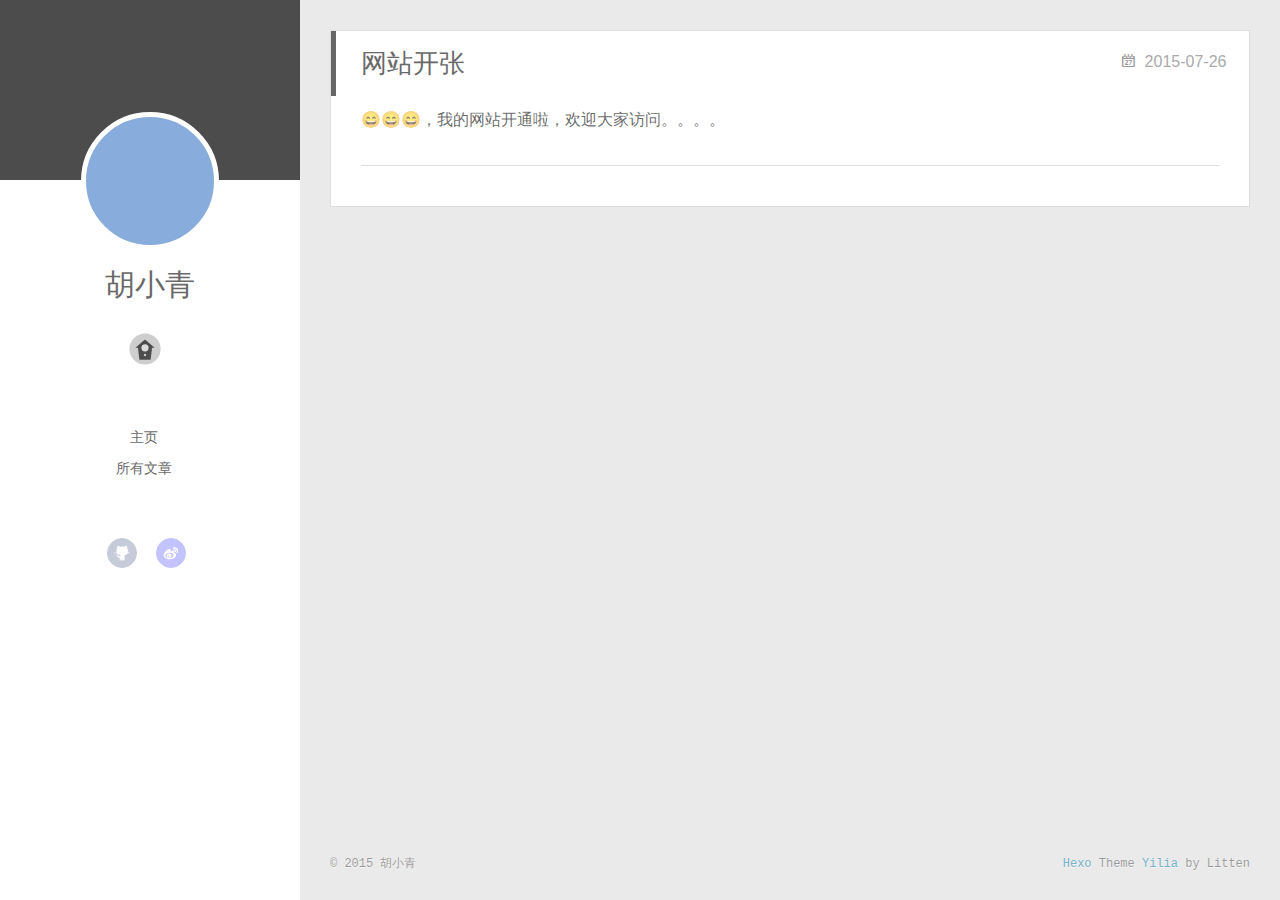
<file: index.html>
<!DOCTYPE html>
<html>
<head>
  <meta charset="utf-8">
  
  <title>胡小青的博客</title>
  <meta name="viewport" content="width=device-width, initial-scale=1, maximum-scale=1">
  <meta name="description">
<meta property="og:type" content="website">
<meta property="og:title" content="胡小青的博客">
<meta property="og:url" content="http://huxiaoqing.us/index.html">
<meta property="og:site_name" content="胡小青的博客">
<meta property="og:description">
<meta name="twitter:card" content="summary">
<meta name="twitter:title" content="胡小青的博客">
<meta name="twitter:description">

  
    <link rel="alternative" href="/atom.xml" title="胡小青的博客" type="application/atom+xml">
  
  
    <link rel="icon" href="/favicon.png">
  
  <link rel="stylesheet" href="/css/style.css" type="text/css">

</head>
<body>
  <div id="container">
    <div class="left-col">
    <div class="overlay"></div>
<div class="intrude-less">
	<header id="header" class="inner">
		<a href="/" class="profilepic">
			
			<img lazy-src="/avatar.jpg" class="js-avatar">
			
		</a>

		<hgroup>
		  <h1 class="header-author"><a href="/">胡小青</a></h1>
		</hgroup>

		

		
			<div class="switch-btn">
				<div class="icon">
					<div class="icon-ctn">
						<div class="icon-wrap icon-house" data-idx="0">
							<div class="birdhouse"></div>
							<div class="birdhouse_holes"></div>
						</div>
						<div class="icon-wrap icon-ribbon hide" data-idx="1">
							<div class="ribbon"></div>
						</div>
						
						<div class="icon-wrap icon-link hide" data-idx="2">
							<div class="loopback_l"></div>
							<div class="loopback_r"></div>
						</div>
						
						
						<div class="icon-wrap icon-me hide" data-idx="3">
							<div class="user"></div>
							<div class="shoulder"></div>
						</div>
						
					</div>
					
				</div>
				<div class="tips-box hide">
					<div class="tips-arrow"></div>
					<ul class="tips-inner">
						<li>菜单</li>
						<li>标签</li>
						
						<li>友情链接</li>
						
						
						<li>关于我</li>
						
					</ul>
				</div>
			</div>
		

		<div class="switch-area">
			<div class="switch-wrap">
				<section class="switch-part switch-part1">
					<nav class="header-menu">
						<ul>
						
							<li><a href="/">主页</a></li>
				        
							<li><a href="/archives">所有文章</a></li>
				        
						</ul>
					</nav>
					<nav class="header-nav">
						<div class="social">
							
								<a class="github" target="_blank" href="https://github.com/xqhu" title="github">github</a>
					        
								<a class="weibo" target="_blank" href="http://weibo.com/u/3211408291" title="weibo">weibo</a>
					        
						</div>
					</nav>
				</section>
				
				
				<section class="switch-part switch-part2">
					<div class="widget tagcloud" id="js-tagcloud">
						
					</div>
				</section>
				
				
				
				<section class="switch-part switch-part3">
					<div id="js-friends">
					
			          <a target="_blank" class="main-nav-link switch-friends-link" href="http://www.zhangwen.us">Zhang Wen的博客</a>
			        
			        </div>
				</section>
				

				
				
				<section class="switch-part switch-part4">
				
					<div id="js-aboutme">我是谁，我从哪里来，我到哪里去？我就是我，是颜色不一样的吃货…</div>
				</section>
				
			</div>
		</div>
	</header>				
</div>
    </div>
    <div class="mid-col">
      <nav id="mobile-nav">
  	<div class="overlay">
  		<div class="slider-trigger"></div>
  		<h1 class="header-author js-mobile-header hide">胡小青</h1>
  	</div>
	<div class="intrude-less">
		<header id="header" class="inner">
			<div class="profilepic">
				<img lazy-src="/avatar.jpg" class="js-avatar">
			</div>
			<hgroup>
			  <h1 class="header-author">胡小青</h1>
			</hgroup>
			
			<nav class="header-menu">
				<ul>
				
					<li><a href="/">主页</a></li>
		        
					<li><a href="/archives">所有文章</a></li>
		        
		        <div class="clearfix"></div>
				</ul>
			</nav>
			<nav class="header-nav">
				<div class="social">
					
						<a class="github" target="_blank" href="https://github.com/xqhu" title="github">github</a>
			        
						<a class="weibo" target="_blank" href="http://weibo.com/u/3211408291" title="weibo">weibo</a>
			        
				</div>
			</nav>
		</header>				
	</div>
</nav>
      <div class="body-wrap">
  
    <article id="post-hello-world" class="article article-type-post" itemscope itemprop="blogPost">
  
    <div class="article-meta">
      <a href="/2015/07/26/hello-world/" class="article-date">
  	<time datetime="2015-07-26T15:50:23.000Z" itemprop="datePublished">2015-07-26</time>
</a>
    </div>
  
  <div class="article-inner">
    
      <input type="hidden" class="isFancy" />
    
    
      <header class="article-header">
        
  
    <h1 itemprop="name">
      <a class="article-title" href="/2015/07/26/hello-world/">网站开张</a>
    </h1>
  

      </header>
      
    
    <div class="article-entry" itemprop="articleBody">
      
        <p>😄😄😄，我的网站开通啦，欢迎大家访问。。。。</p>

      
    </div>
    
    <div class="article-info article-info-index">
      
      
      

      
      <div class="clearfix"></div>
    </div>
    
  </div>
  
</article>







  
  
</div>
      <footer id="footer">
  <div class="outer">
    <div id="footer-info">
    	<div class="footer-left">
    		&copy; 2015 胡小青
    	</div>
      	<div class="footer-right">
      		<a href="http://hexo.io/" target="_blank">Hexo</a>  Theme <a href="https://github.com/litten/hexo-theme-yilia" target="_blank">Yilia</a> by Litten
      	</div>
    </div>
  </div>
</footer>
    </div>
    
  <link rel="stylesheet" href="/fancybox/jquery.fancybox.css" type="text/css">



<script>
	var yiliaConfig = {
		fancybox: true,
		mathjax: true,
		animate: true,
		isHome: true,
		isPost: false,
		isArchive: false,
		isTag: false,
		isCategory: false,
		open_in_new: false
	}
</script>
<script src="http://7.url.cn/edu/jslib/comb/require-2.1.6,jquery-1.9.1.min.js" type="text/javascript"></script>

<script src="/js/main.js" type="text/javascript"></script>







<script type="text/x-mathjax-config">
MathJax.Hub.Config({
    tex2jax: {
        inlineMath: [ ['$','$'], ["\\(","\\)"]  ],
        processEscapes: true,
        skipTags: ['script', 'noscript', 'style', 'textarea', 'pre', 'code']
    }
});

MathJax.Hub.Queue(function() {
    var all = MathJax.Hub.getAllJax(), i;
    for(i=0; i < all.length; i += 1) {
        all[i].SourceElement().parentNode.className += ' has-jax';                 
    }       
});
</script>

<script type="text/javascript" src="http://cdn.mathjax.org/mathjax/latest/MathJax.js?config=TeX-AMS-MML_HTMLorMML">
</script>


  </div>
</body>
</html>
</file>
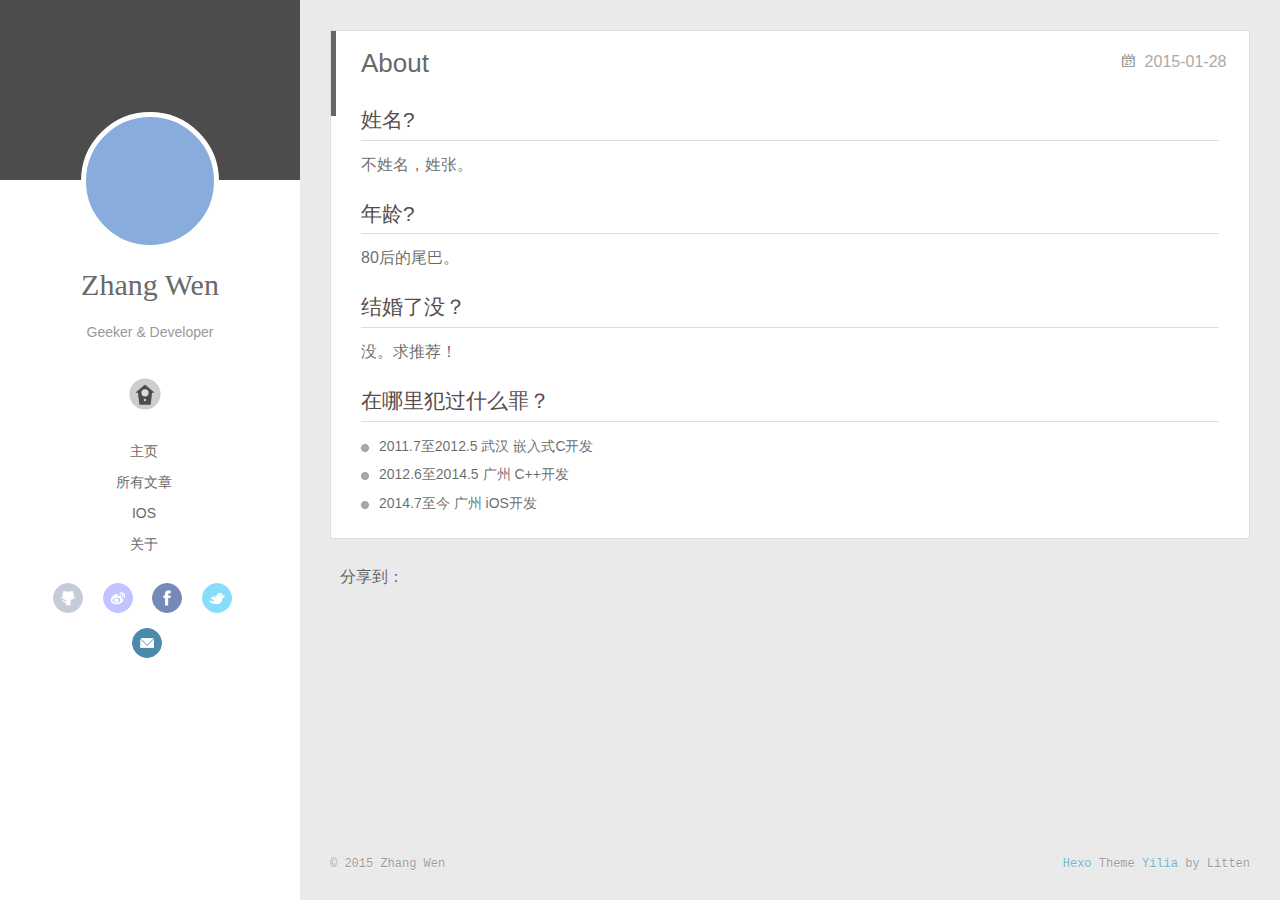
<file: about/index.html>
<!DOCTYPE html>
<html>
<head>
  <meta charset="utf-8">
  
  <title>About | Zhang Wen&#39;s Blog</title>
  <meta name="viewport" content="width=device-width, initial-scale=1, maximum-scale=1">
  <meta name="description" content="姓名?不姓名，姓张。
年龄?80后的尾巴。
结婚了没？没。求推荐！
在哪里犯过什么罪？
2011.7至2012.5  武汉  嵌入式C开发
2012.6至2014.5  广州  C++开发
2014.7至今      广州  iOS开发">
<meta property="og:type" content="website">
<meta property="og:title" content="About">
<meta property="og:url" content="http://www.zhangwen.us/about/index.html">
<meta property="og:site_name" content="Zhang Wen's Blog">
<meta property="og:description" content="姓名?不姓名，姓张。
年龄?80后的尾巴。
结婚了没？没。求推荐！
在哪里犯过什么罪？
2011.7至2012.5  武汉  嵌入式C开发
2012.6至2014.5  广州  C++开发
2014.7至今      广州  iOS开发">
<meta name="twitter:card" content="summary">
<meta name="twitter:title" content="About">
<meta name="twitter:description" content="姓名?不姓名，姓张。
年龄?80后的尾巴。
结婚了没？没。求推荐！
在哪里犯过什么罪？
2011.7至2012.5  武汉  嵌入式C开发
2012.6至2014.5  广州  C++开发
2014.7至今      广州  iOS开发">

  
    <link rel="alternative" href="/atom.xml" title="Zhang Wen&#39;s Blog" type="application/atom+xml">
  
  
    <link rel="icon" href="/favicon.png">
  
  <link rel="stylesheet" href="/css/style.css" type="text/css">

</head>
<body>
  <div id="container">
    <div class="left-col">
    <div class="overlay"></div>
<div class="intrude-less">
	<header id="header" class="inner">
		<a href="/" class="profilepic">
			
			<img lazy-src="/avatar.jpg" class="js-avatar">
			
		</a>

		<hgroup>
		  <h1 class="header-author"><a href="/">Zhang Wen</a></h1>
		</hgroup>

		
		<p class="header-subtitle">Geeker &amp; Developer</p>
		

		
			<div class="switch-btn">
				<div class="icon">
					<div class="icon-ctn">
						<div class="icon-wrap icon-house" data-idx="0">
							<div class="birdhouse"></div>
							<div class="birdhouse_holes"></div>
						</div>
						<div class="icon-wrap icon-ribbon hide" data-idx="1">
							<div class="ribbon"></div>
						</div>
						
						<div class="icon-wrap icon-link hide" data-idx="2">
							<div class="loopback_l"></div>
							<div class="loopback_r"></div>
						</div>
						
						
					</div>
					
				</div>
				<div class="tips-box hide">
					<div class="tips-arrow"></div>
					<ul class="tips-inner">
						<li>菜单</li>
						<li>标签</li>
						
						<li>友情链接</li>
						
						
					</ul>
				</div>
			</div>
		

		<div class="switch-area">
			<div class="switch-wrap">
				<section class="switch-part switch-part1">
					<nav class="header-menu">
						<ul>
						
							<li><a href="/">主页</a></li>
				        
							<li><a href="/archives">所有文章</a></li>
				        
							<li><a href="/categories/iOS">iOS</a></li>
				        
							<li><a href="/about">关于</a></li>
				        
						</ul>
					</nav>
					<nav class="header-nav">
						<div class="social">
							
								<a class="github" target="_blank" href="https://github.com/calvingit" title="github">github</a>
					        
								<a class="weibo" target="_blank" href="http://weibo.com/DeverCalvin" title="weibo">weibo</a>
					        
								<a class="facebook" target="_blank" href="https://www.facebook.com/iOSCalvin" title="facebook">facebook</a>
					        
								<a class="twitter" target="_blank" href="https://twitter.com/Calvin_China" title="twitter">twitter</a>
					        
								<a class="mail" target="_blank" href="/calvin_cheung(@)outlook.com" title="mail">mail</a>
					        
						</div>
					</nav>
				</section>
				
				
				<section class="switch-part switch-part2">
					<div class="widget tagcloud" id="js-tagcloud">
						<a href="/tags/NSString/" style="font-size: NaNpx;">NSString</a>
					</div>
				</section>
				
				
				
				<section class="switch-part switch-part3">
					<div id="js-friends">
					
			          <a target="_blank" class="main-nav-link switch-friends-link" href="http://localhost:4000/">奥巴马的博客</a>
			        
			          <a target="_blank" class="main-nav-link switch-friends-link" href="http://localhost:4000/">卡卡的美丽传说</a>
			        
			          <a target="_blank" class="main-nav-link switch-friends-link" href="http://localhost:4000/">本泽马的博客</a>
			        
			          <a target="_blank" class="main-nav-link switch-friends-link" href="http://localhost:4000/">吉格斯的博客</a>
			        
			          <a target="_blank" class="main-nav-link switch-friends-link" href="http://localhost:4000/">习大大大不同</a>
			        
			          <a target="_blank" class="main-nav-link switch-friends-link" href="http://localhost:4000/">托蒂的博客</a>
			        
			        </div>
				</section>
				

				
			</div>
		</div>
	</header>				
</div>
    </div>
    <div class="mid-col">
      <nav id="mobile-nav">
  	<div class="overlay">
  		<div class="slider-trigger"></div>
  		<h1 class="header-author js-mobile-header hide">Zhang Wen</h1>
  	</div>
	<div class="intrude-less">
		<header id="header" class="inner">
			<div class="profilepic">
				<img lazy-src="/avatar.jpg" class="js-avatar">
			</div>
			<hgroup>
			  <h1 class="header-author">Zhang Wen</h1>
			</hgroup>
			
			<p class="header-subtitle">Geeker &amp; Developer</p>
			
			<nav class="header-menu">
				<ul>
				
					<li><a href="/">主页</a></li>
		        
					<li><a href="/archives">所有文章</a></li>
		        
					<li><a href="/categories/iOS">iOS</a></li>
		        
					<li><a href="/about">关于</a></li>
		        
		        <div class="clearfix"></div>
				</ul>
			</nav>
			<nav class="header-nav">
				<div class="social">
					
						<a class="github" target="_blank" href="https://github.com/calvingit" title="github">github</a>
			        
						<a class="weibo" target="_blank" href="http://weibo.com/DeverCalvin" title="weibo">weibo</a>
			        
						<a class="facebook" target="_blank" href="https://www.facebook.com/iOSCalvin" title="facebook">facebook</a>
			        
						<a class="twitter" target="_blank" href="https://twitter.com/Calvin_China" title="twitter">twitter</a>
			        
						<a class="mail" target="_blank" href="/calvin_cheung(@)outlook.com" title="mail">mail</a>
			        
				</div>
			</nav>
		</header>				
	</div>
</nav>
      <div class="body-wrap"><article id="page-undefined" class="article article-type-page" itemscope itemprop="blogPost">
  
    <div class="article-meta">
      <a href="/about/index.html" class="article-date">
  	<time datetime="2015-01-28T15:49:38.000Z" itemprop="datePublished">2015-01-28</time>
</a>
    </div>
  
  <div class="article-inner">
    
      <input type="hidden" class="isFancy" />
    
    
      <header class="article-header">
        
  
    <h1 class="article-title" itemprop="name">
      About
    </h1>
  

      </header>
      
      <div class="article-info article-info-post">
        
        

        <div class="clearfix"></div>
      </div>
      
    
    <div class="article-entry" itemprop="articleBody">
      
        <h2 id="姓名?">姓名?</h2><p>不姓名，姓张。</p>
<h2 id="年龄?">年龄?</h2><p>80后的尾巴。</p>
<h2 id="结婚了没？">结婚了没？</h2><p>没。求推荐！</p>
<h2 id="在哪里犯过什么罪？">在哪里犯过什么罪？</h2><ul>
<li>2011.7至2012.5  武汉  嵌入式C开发</li>
<li>2012.6至2014.5  广州  C++开发</li>
<li>2014.7至今      广州  iOS开发</li>
</ul>

      
    </div>
    
  </div>
  
    
  
</article>


<div class="share">
	<!-- JiaThis Button BEGIN -->
	<div class="jiathis_style">
		<span class="jiathis_txt">分享到：</span>
		<a class="jiathis_button_tsina"></a>
		<a class="jiathis_button_cqq"></a>
		<a class="jiathis_button_douban"></a>
		<a class="jiathis_button_weixin"></a>
		<a class="jiathis_button_tumblr"></a>
		<a href="http://www.jiathis.com/share" class="jiathis jiathis_txt jtico jtico_jiathis" target="_blank"></a>
	</div>
	<script type="text/javascript" src="http://v3.jiathis.com/code/jia.js?uid=1405949716054953" charset="utf-8"></script>
	<!-- JiaThis Button END -->
</div>



<div class="duoshuo">
	<!-- 多说评论框 start -->
	<div class="ds-thread" data-thread-key="undefined" data-title="About" data-url="http://www.zhangwen.us/about/index.html"></div>
	<!-- 多说评论框 end -->
	<!-- 多说公共JS代码 start (一个网页只需插入一次) -->
	<script type="text/javascript">
	var duoshuoQuery = {short_name:"true"};
	(function() {
		var ds = document.createElement('script');
		ds.type = 'text/javascript';ds.async = true;
		ds.src = (document.location.protocol == 'https:' ? 'https:' : 'http:') + '//static.duoshuo.com/embed.js';
		ds.charset = 'UTF-8';
		(document.getElementsByTagName('head')[0] 
		 || document.getElementsByTagName('body')[0]).appendChild(ds);
	})();
	</script>
	<!-- 多说公共JS代码 end -->
</div>




</div>
      <footer id="footer">
  <div class="outer">
    <div id="footer-info">
    	<div class="footer-left">
    		&copy; 2015 Zhang Wen
    	</div>
      	<div class="footer-right">
      		<a href="http://hexo.io/" target="_blank">Hexo</a>  Theme <a href="https://github.com/litten/hexo-theme-yilia" target="_blank">Yilia</a> by Litten
      	</div>
    </div>
  </div>
</footer>
    </div>
    
  <link rel="stylesheet" href="/fancybox/jquery.fancybox.css" type="text/css">



<script>
	var yiliaConfig = {
		fancybox: true,
		mathjax: true,
		animate: true,
		isHome: false,
		isPost: false,
		isArchive: false,
		isTag: false,
		isCategory: false,
		open_in_new: false
	}
</script>
<script src="http://7.url.cn/edu/jslib/comb/require-2.1.6,jquery-1.9.1.min.js" type="text/javascript"></script>

<script src="/js/main.js" type="text/javascript"></script>







<script type="text/x-mathjax-config">
MathJax.Hub.Config({
    tex2jax: {
        inlineMath: [ ['$','$'], ["\\(","\\)"]  ],
        processEscapes: true,
        skipTags: ['script', 'noscript', 'style', 'textarea', 'pre', 'code']
    }
});

MathJax.Hub.Queue(function() {
    var all = MathJax.Hub.getAllJax(), i;
    for(i=0; i < all.length; i += 1) {
        all[i].SourceElement().parentNode.className += ' has-jax';                 
    }       
});
</script>

<script type="text/javascript" src="http://cdn.mathjax.org/mathjax/latest/MathJax.js?config=TeX-AMS-MML_HTMLorMML">
</script>


  </div>
</body>
</html>
</file>
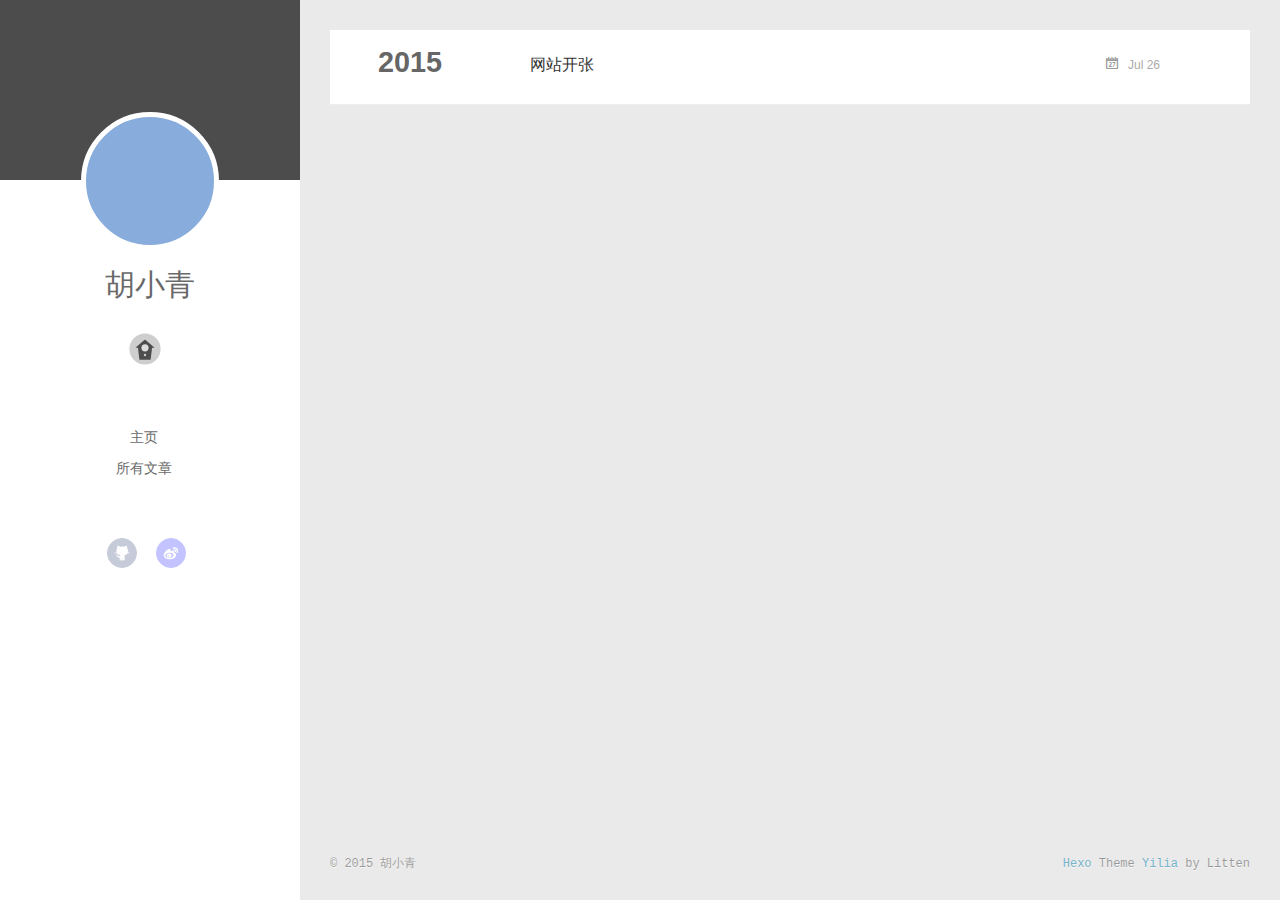
<file: archives/index.html>
<!DOCTYPE html>
<html>
<head>
  <meta charset="utf-8">
  
  <title>胡小青的博客</title>
  <meta name="viewport" content="width=device-width, initial-scale=1, maximum-scale=1">
  <meta name="description">
<meta property="og:type" content="website">
<meta property="og:title" content="胡小青的博客">
<meta property="og:url" content="http://huxiaoqing.us/archives/index.html">
<meta property="og:site_name" content="胡小青的博客">
<meta property="og:description">
<meta name="twitter:card" content="summary">
<meta name="twitter:title" content="胡小青的博客">
<meta name="twitter:description">

  
    <link rel="alternative" href="/atom.xml" title="胡小青的博客" type="application/atom+xml">
  
  
    <link rel="icon" href="/favicon.png">
  
  <link rel="stylesheet" href="/css/style.css" type="text/css">

</head>
<body>
  <div id="container">
    <div class="left-col">
    <div class="overlay"></div>
<div class="intrude-less">
	<header id="header" class="inner">
		<a href="/" class="profilepic">
			
			<img lazy-src="/avatar.jpg" class="js-avatar">
			
		</a>

		<hgroup>
		  <h1 class="header-author"><a href="/">胡小青</a></h1>
		</hgroup>

		

		
			<div class="switch-btn">
				<div class="icon">
					<div class="icon-ctn">
						<div class="icon-wrap icon-house" data-idx="0">
							<div class="birdhouse"></div>
							<div class="birdhouse_holes"></div>
						</div>
						<div class="icon-wrap icon-ribbon hide" data-idx="1">
							<div class="ribbon"></div>
						</div>
						
						<div class="icon-wrap icon-link hide" data-idx="2">
							<div class="loopback_l"></div>
							<div class="loopback_r"></div>
						</div>
						
						
						<div class="icon-wrap icon-me hide" data-idx="3">
							<div class="user"></div>
							<div class="shoulder"></div>
						</div>
						
					</div>
					
				</div>
				<div class="tips-box hide">
					<div class="tips-arrow"></div>
					<ul class="tips-inner">
						<li>菜单</li>
						<li>标签</li>
						
						<li>友情链接</li>
						
						
						<li>关于我</li>
						
					</ul>
				</div>
			</div>
		

		<div class="switch-area">
			<div class="switch-wrap">
				<section class="switch-part switch-part1">
					<nav class="header-menu">
						<ul>
						
							<li><a href="/">主页</a></li>
				        
							<li><a href="/archives">所有文章</a></li>
				        
						</ul>
					</nav>
					<nav class="header-nav">
						<div class="social">
							
								<a class="github" target="_blank" href="https://github.com/xqhu" title="github">github</a>
					        
								<a class="weibo" target="_blank" href="http://weibo.com/u/3211408291" title="weibo">weibo</a>
					        
						</div>
					</nav>
				</section>
				
				
				<section class="switch-part switch-part2">
					<div class="widget tagcloud" id="js-tagcloud">
						
					</div>
				</section>
				
				
				
				<section class="switch-part switch-part3">
					<div id="js-friends">
					
			          <a target="_blank" class="main-nav-link switch-friends-link" href="http://www.zhangwen.us">Zhang Wen的博客</a>
			        
			        </div>
				</section>
				

				
				
				<section class="switch-part switch-part4">
				
					<div id="js-aboutme">我是谁，我从哪里来，我到哪里去？我就是我，是颜色不一样的吃货…</div>
				</section>
				
			</div>
		</div>
	</header>				
</div>
    </div>
    <div class="mid-col">
      <nav id="mobile-nav">
  	<div class="overlay">
  		<div class="slider-trigger"></div>
  		<h1 class="header-author js-mobile-header hide">胡小青</h1>
  	</div>
	<div class="intrude-less">
		<header id="header" class="inner">
			<div class="profilepic">
				<img lazy-src="/avatar.jpg" class="js-avatar">
			</div>
			<hgroup>
			  <h1 class="header-author">胡小青</h1>
			</hgroup>
			
			<nav class="header-menu">
				<ul>
				
					<li><a href="/">主页</a></li>
		        
					<li><a href="/archives">所有文章</a></li>
		        
		        <div class="clearfix"></div>
				</ul>
			</nav>
			<nav class="header-nav">
				<div class="social">
					
						<a class="github" target="_blank" href="https://github.com/xqhu" title="github">github</a>
			        
						<a class="weibo" target="_blank" href="http://weibo.com/u/3211408291" title="weibo">weibo</a>
			        
				</div>
			</nav>
		</header>				
	</div>
</nav>
      <div class="body-wrap">
  
  
    
    
      
      
      <section class="archives-wrap">
        <div class="archive-year-wrap">
          <a href="/archives/2015" class="archive-year">2015</a>
        </div>
        <div class="archives">
    
    <article class="archive-article archive-type-post">
  <div class="archive-article-inner">
    <header class="archive-article-header">
      	<div class="article-meta">
	      	<a href="/2015/07/26/hello-world/" class="archive-article-date">
  	<time datetime="2015-07-26T15:50:23.000Z" itemprop="datePublished">Jul 26</time>
</a>
        </div>
    	 
  
    <h1 itemprop="name">
      <a class="archive-article-title" href="/2015/07/26/hello-world/">网站开张</a>
    </h1>
  

        <div class="article-info info-on-right">
          
          

        </div>
        <div class="clearfix"></div>
    </header>
  </div>
</article>
  
  
    </div></section>
  

    

</div>
      <footer id="footer">
  <div class="outer">
    <div id="footer-info">
    	<div class="footer-left">
    		&copy; 2015 胡小青
    	</div>
      	<div class="footer-right">
      		<a href="http://hexo.io/" target="_blank">Hexo</a>  Theme <a href="https://github.com/litten/hexo-theme-yilia" target="_blank">Yilia</a> by Litten
      	</div>
    </div>
  </div>
</footer>
    </div>
    
  <link rel="stylesheet" href="/fancybox/jquery.fancybox.css" type="text/css">



<script>
	var yiliaConfig = {
		fancybox: true,
		mathjax: true,
		animate: true,
		isHome: false,
		isPost: false,
		isArchive: false,
		isTag: false,
		isCategory: false,
		open_in_new: false
	}
</script>
<script src="http://7.url.cn/edu/jslib/comb/require-2.1.6,jquery-1.9.1.min.js" type="text/javascript"></script>

<script src="/js/main.js" type="text/javascript"></script>







<script type="text/x-mathjax-config">
MathJax.Hub.Config({
    tex2jax: {
        inlineMath: [ ['$','$'], ["\\(","\\)"]  ],
        processEscapes: true,
        skipTags: ['script', 'noscript', 'style', 'textarea', 'pre', 'code']
    }
});

MathJax.Hub.Queue(function() {
    var all = MathJax.Hub.getAllJax(), i;
    for(i=0; i < all.length; i += 1) {
        all[i].SourceElement().parentNode.className += ' has-jax';                 
    }       
});
</script>

<script type="text/javascript" src="http://cdn.mathjax.org/mathjax/latest/MathJax.js?config=TeX-AMS-MML_HTMLorMML">
</script>


  </div>
</body>
</html>
</file>
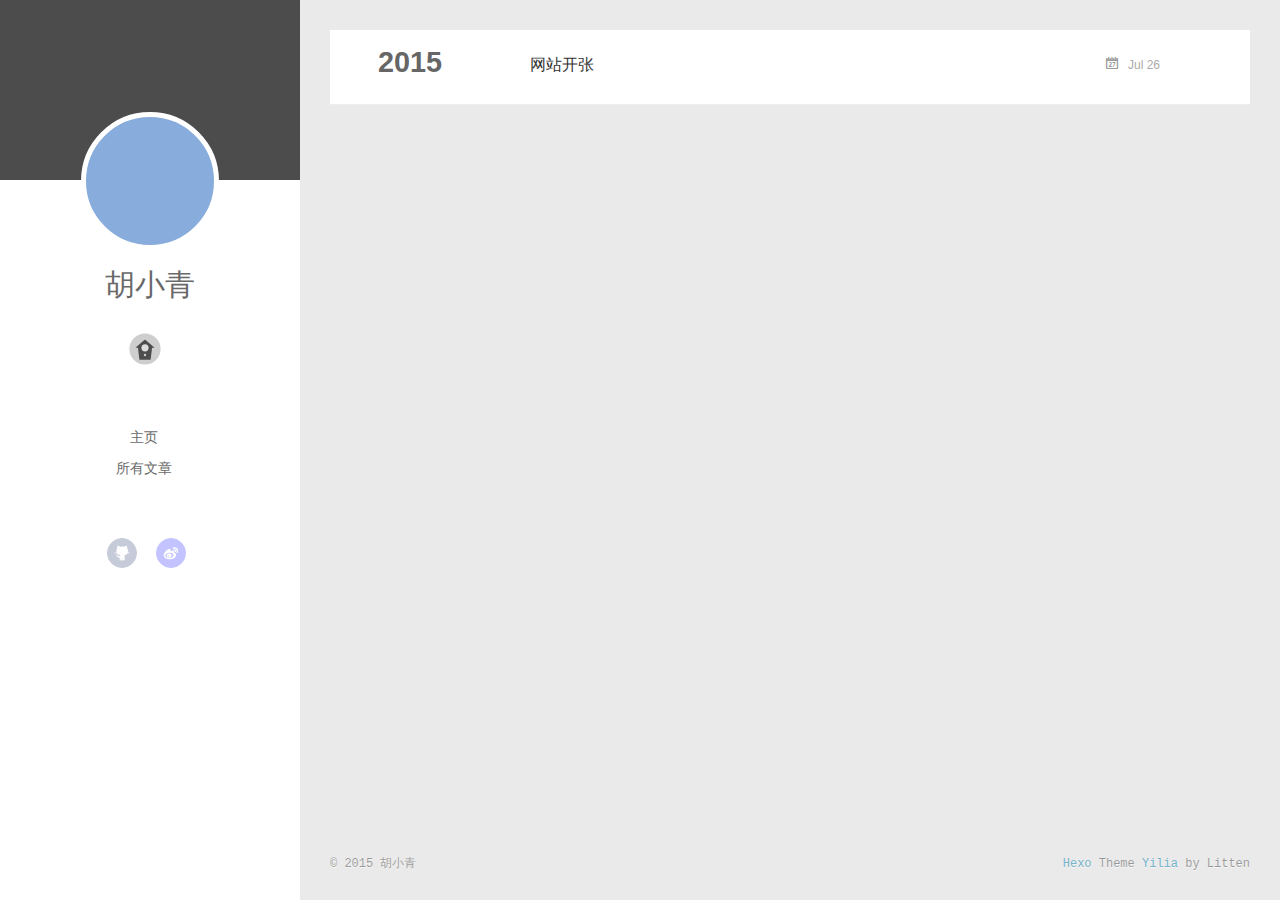
<file: archives/2015/index.html>
<!DOCTYPE html>
<html>
<head>
  <meta charset="utf-8">
  
  <title>胡小青的博客</title>
  <meta name="viewport" content="width=device-width, initial-scale=1, maximum-scale=1">
  <meta name="description">
<meta property="og:type" content="website">
<meta property="og:title" content="胡小青的博客">
<meta property="og:url" content="http://huxiaoqing.us/archives/2015/index.html">
<meta property="og:site_name" content="胡小青的博客">
<meta property="og:description">
<meta name="twitter:card" content="summary">
<meta name="twitter:title" content="胡小青的博客">
<meta name="twitter:description">

  
    <link rel="alternative" href="/atom.xml" title="胡小青的博客" type="application/atom+xml">
  
  
    <link rel="icon" href="/favicon.png">
  
  <link rel="stylesheet" href="/css/style.css" type="text/css">

</head>
<body>
  <div id="container">
    <div class="left-col">
    <div class="overlay"></div>
<div class="intrude-less">
	<header id="header" class="inner">
		<a href="/" class="profilepic">
			
			<img lazy-src="/avatar.jpg" class="js-avatar">
			
		</a>

		<hgroup>
		  <h1 class="header-author"><a href="/">胡小青</a></h1>
		</hgroup>

		

		
			<div class="switch-btn">
				<div class="icon">
					<div class="icon-ctn">
						<div class="icon-wrap icon-house" data-idx="0">
							<div class="birdhouse"></div>
							<div class="birdhouse_holes"></div>
						</div>
						<div class="icon-wrap icon-ribbon hide" data-idx="1">
							<div class="ribbon"></div>
						</div>
						
						<div class="icon-wrap icon-link hide" data-idx="2">
							<div class="loopback_l"></div>
							<div class="loopback_r"></div>
						</div>
						
						
						<div class="icon-wrap icon-me hide" data-idx="3">
							<div class="user"></div>
							<div class="shoulder"></div>
						</div>
						
					</div>
					
				</div>
				<div class="tips-box hide">
					<div class="tips-arrow"></div>
					<ul class="tips-inner">
						<li>菜单</li>
						<li>标签</li>
						
						<li>友情链接</li>
						
						
						<li>关于我</li>
						
					</ul>
				</div>
			</div>
		

		<div class="switch-area">
			<div class="switch-wrap">
				<section class="switch-part switch-part1">
					<nav class="header-menu">
						<ul>
						
							<li><a href="/">主页</a></li>
				        
							<li><a href="/archives">所有文章</a></li>
				        
						</ul>
					</nav>
					<nav class="header-nav">
						<div class="social">
							
								<a class="github" target="_blank" href="https://github.com/xqhu" title="github">github</a>
					        
								<a class="weibo" target="_blank" href="http://weibo.com/u/3211408291" title="weibo">weibo</a>
					        
						</div>
					</nav>
				</section>
				
				
				<section class="switch-part switch-part2">
					<div class="widget tagcloud" id="js-tagcloud">
						
					</div>
				</section>
				
				
				
				<section class="switch-part switch-part3">
					<div id="js-friends">
					
			          <a target="_blank" class="main-nav-link switch-friends-link" href="http://www.zhangwen.us">Zhang Wen的博客</a>
			        
			        </div>
				</section>
				

				
				
				<section class="switch-part switch-part4">
				
					<div id="js-aboutme">我是谁，我从哪里来，我到哪里去？我就是我，是颜色不一样的吃货…</div>
				</section>
				
			</div>
		</div>
	</header>				
</div>
    </div>
    <div class="mid-col">
      <nav id="mobile-nav">
  	<div class="overlay">
  		<div class="slider-trigger"></div>
  		<h1 class="header-author js-mobile-header hide">胡小青</h1>
  	</div>
	<div class="intrude-less">
		<header id="header" class="inner">
			<div class="profilepic">
				<img lazy-src="/avatar.jpg" class="js-avatar">
			</div>
			<hgroup>
			  <h1 class="header-author">胡小青</h1>
			</hgroup>
			
			<nav class="header-menu">
				<ul>
				
					<li><a href="/">主页</a></li>
		        
					<li><a href="/archives">所有文章</a></li>
		        
		        <div class="clearfix"></div>
				</ul>
			</nav>
			<nav class="header-nav">
				<div class="social">
					
						<a class="github" target="_blank" href="https://github.com/xqhu" title="github">github</a>
			        
						<a class="weibo" target="_blank" href="http://weibo.com/u/3211408291" title="weibo">weibo</a>
			        
				</div>
			</nav>
		</header>				
	</div>
</nav>
      <div class="body-wrap">
  
  
    
    
      
      
      <section class="archives-wrap">
        <div class="archive-year-wrap">
          <a href="/archives/2015" class="archive-year">2015</a>
        </div>
        <div class="archives">
    
    <article class="archive-article archive-type-post">
  <div class="archive-article-inner">
    <header class="archive-article-header">
      	<div class="article-meta">
	      	<a href="/2015/07/26/hello-world/" class="archive-article-date">
  	<time datetime="2015-07-26T15:50:23.000Z" itemprop="datePublished">Jul 26</time>
</a>
        </div>
    	 
  
    <h1 itemprop="name">
      <a class="archive-article-title" href="/2015/07/26/hello-world/">网站开张</a>
    </h1>
  

        <div class="article-info info-on-right">
          
          

        </div>
        <div class="clearfix"></div>
    </header>
  </div>
</article>
  
  
    </div></section>
  

    

</div>
      <footer id="footer">
  <div class="outer">
    <div id="footer-info">
    	<div class="footer-left">
    		&copy; 2015 胡小青
    	</div>
      	<div class="footer-right">
      		<a href="http://hexo.io/" target="_blank">Hexo</a>  Theme <a href="https://github.com/litten/hexo-theme-yilia" target="_blank">Yilia</a> by Litten
      	</div>
    </div>
  </div>
</footer>
    </div>
    
  <link rel="stylesheet" href="/fancybox/jquery.fancybox.css" type="text/css">



<script>
	var yiliaConfig = {
		fancybox: true,
		mathjax: true,
		animate: true,
		isHome: false,
		isPost: false,
		isArchive: false,
		isTag: false,
		isCategory: false,
		open_in_new: false
	}
</script>
<script src="http://7.url.cn/edu/jslib/comb/require-2.1.6,jquery-1.9.1.min.js" type="text/javascript"></script>

<script src="/js/main.js" type="text/javascript"></script>







<script type="text/x-mathjax-config">
MathJax.Hub.Config({
    tex2jax: {
        inlineMath: [ ['$','$'], ["\\(","\\)"]  ],
        processEscapes: true,
        skipTags: ['script', 'noscript', 'style', 'textarea', 'pre', 'code']
    }
});

MathJax.Hub.Queue(function() {
    var all = MathJax.Hub.getAllJax(), i;
    for(i=0; i < all.length; i += 1) {
        all[i].SourceElement().parentNode.className += ' has-jax';                 
    }       
});
</script>

<script type="text/javascript" src="http://cdn.mathjax.org/mathjax/latest/MathJax.js?config=TeX-AMS-MML_HTMLorMML">
</script>


  </div>
</body>
</html>
</file>
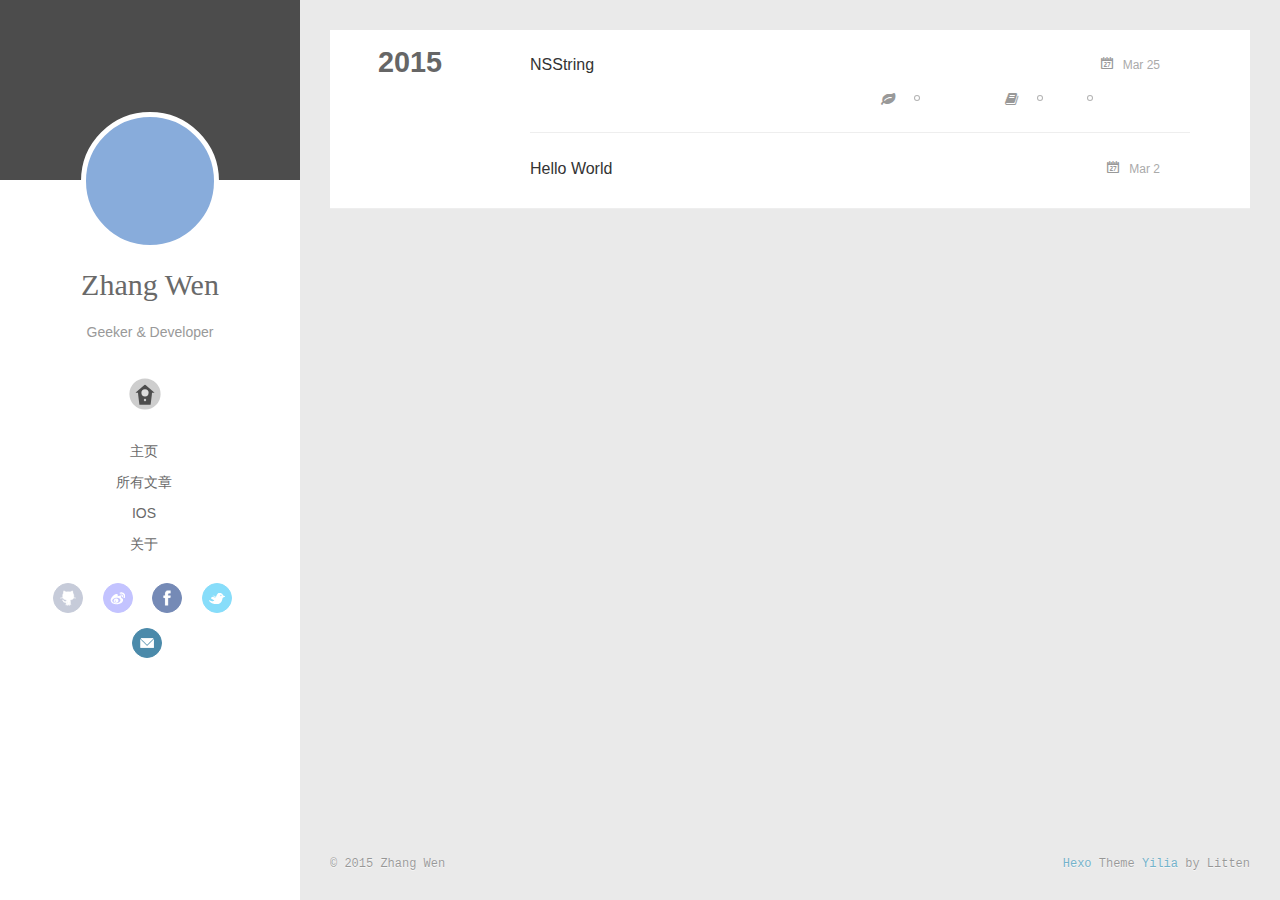
<file: archives/2015/03/index.html>
<!DOCTYPE html>
<html>
<head>
  <meta charset="utf-8">
  
  <title>Zhang Wen&#39;s Blog</title>
  <meta name="viewport" content="width=device-width, initial-scale=1, maximum-scale=1">
  <meta name="description">
<meta property="og:type" content="website">
<meta property="og:title" content="Zhang Wen's Blog">
<meta property="og:url" content="http://www.zhangwen.us/archives/2015/03/index.html">
<meta property="og:site_name" content="Zhang Wen's Blog">
<meta property="og:description">
<meta name="twitter:card" content="summary">
<meta name="twitter:title" content="Zhang Wen's Blog">
<meta name="twitter:description">

  
    <link rel="alternative" href="/atom.xml" title="Zhang Wen&#39;s Blog" type="application/atom+xml">
  
  
    <link rel="icon" href="/favicon.png">
  
  <link rel="stylesheet" href="/css/style.css" type="text/css">

</head>
<body>
  <div id="container">
    <div class="left-col">
    <div class="overlay"></div>
<div class="intrude-less">
	<header id="header" class="inner">
		<a href="/" class="profilepic">
			
			<img lazy-src="/avatar.jpg" class="js-avatar">
			
		</a>

		<hgroup>
		  <h1 class="header-author"><a href="/">Zhang Wen</a></h1>
		</hgroup>

		
		<p class="header-subtitle">Geeker &amp; Developer</p>
		

		
			<div class="switch-btn">
				<div class="icon">
					<div class="icon-ctn">
						<div class="icon-wrap icon-house" data-idx="0">
							<div class="birdhouse"></div>
							<div class="birdhouse_holes"></div>
						</div>
						<div class="icon-wrap icon-ribbon hide" data-idx="1">
							<div class="ribbon"></div>
						</div>
						
						<div class="icon-wrap icon-link hide" data-idx="2">
							<div class="loopback_l"></div>
							<div class="loopback_r"></div>
						</div>
						
						
					</div>
					
				</div>
				<div class="tips-box hide">
					<div class="tips-arrow"></div>
					<ul class="tips-inner">
						<li>菜单</li>
						<li>标签</li>
						
						<li>友情链接</li>
						
						
					</ul>
				</div>
			</div>
		

		<div class="switch-area">
			<div class="switch-wrap">
				<section class="switch-part switch-part1">
					<nav class="header-menu">
						<ul>
						
							<li><a href="/">主页</a></li>
				        
							<li><a href="/archives">所有文章</a></li>
				        
							<li><a href="/categories/iOS">iOS</a></li>
				        
							<li><a href="/about">关于</a></li>
				        
						</ul>
					</nav>
					<nav class="header-nav">
						<div class="social">
							
								<a class="github" target="_blank" href="https://github.com/calvingit" title="github">github</a>
					        
								<a class="weibo" target="_blank" href="http://weibo.com/DeverCalvin" title="weibo">weibo</a>
					        
								<a class="facebook" target="_blank" href="https://www.facebook.com/iOSCalvin" title="facebook">facebook</a>
					        
								<a class="twitter" target="_blank" href="https://twitter.com/Calvin_China" title="twitter">twitter</a>
					        
								<a class="mail" target="_blank" href="/calvin_cheung(@)outlook.com" title="mail">mail</a>
					        
						</div>
					</nav>
				</section>
				
				
				<section class="switch-part switch-part2">
					<div class="widget tagcloud" id="js-tagcloud">
						<a href="/tags/NSString/" style="font-size: NaNpx;">NSString</a>
					</div>
				</section>
				
				
				
				<section class="switch-part switch-part3">
					<div id="js-friends">
					
			          <a target="_blank" class="main-nav-link switch-friends-link" href="http://localhost:4000/">奥巴马的博客</a>
			        
			          <a target="_blank" class="main-nav-link switch-friends-link" href="http://localhost:4000/">卡卡的美丽传说</a>
			        
			          <a target="_blank" class="main-nav-link switch-friends-link" href="http://localhost:4000/">本泽马的博客</a>
			        
			          <a target="_blank" class="main-nav-link switch-friends-link" href="http://localhost:4000/">吉格斯的博客</a>
			        
			          <a target="_blank" class="main-nav-link switch-friends-link" href="http://localhost:4000/">习大大大不同</a>
			        
			          <a target="_blank" class="main-nav-link switch-friends-link" href="http://localhost:4000/">托蒂的博客</a>
			        
			        </div>
				</section>
				

				
			</div>
		</div>
	</header>				
</div>
    </div>
    <div class="mid-col">
      <nav id="mobile-nav">
  	<div class="overlay">
  		<div class="slider-trigger"></div>
  		<h1 class="header-author js-mobile-header hide">Zhang Wen</h1>
  	</div>
	<div class="intrude-less">
		<header id="header" class="inner">
			<div class="profilepic">
				<img lazy-src="/avatar.jpg" class="js-avatar">
			</div>
			<hgroup>
			  <h1 class="header-author">Zhang Wen</h1>
			</hgroup>
			
			<p class="header-subtitle">Geeker &amp; Developer</p>
			
			<nav class="header-menu">
				<ul>
				
					<li><a href="/">主页</a></li>
		        
					<li><a href="/archives">所有文章</a></li>
		        
					<li><a href="/categories/iOS">iOS</a></li>
		        
					<li><a href="/about">关于</a></li>
		        
		        <div class="clearfix"></div>
				</ul>
			</nav>
			<nav class="header-nav">
				<div class="social">
					
						<a class="github" target="_blank" href="https://github.com/calvingit" title="github">github</a>
			        
						<a class="weibo" target="_blank" href="http://weibo.com/DeverCalvin" title="weibo">weibo</a>
			        
						<a class="facebook" target="_blank" href="https://www.facebook.com/iOSCalvin" title="facebook">facebook</a>
			        
						<a class="twitter" target="_blank" href="https://twitter.com/Calvin_China" title="twitter">twitter</a>
			        
						<a class="mail" target="_blank" href="/calvin_cheung(@)outlook.com" title="mail">mail</a>
			        
				</div>
			</nav>
		</header>				
	</div>
</nav>
      <div class="body-wrap">
  
  
    
    
      
      
      <section class="archives-wrap">
        <div class="archive-year-wrap">
          <a href="/archives/2015" class="archive-year">2015</a>
        </div>
        <div class="archives">
    
    <article class="archive-article archive-type-post">
  <div class="archive-article-inner">
    <header class="archive-article-header">
      	<div class="article-meta">
	      	<a href="/2015/03/25/NSString/" class="archive-article-date">
  	<time datetime="2015-03-25T13:07:15.000Z" itemprop="datePublished">Mar 25</time>
</a>
        </div>
    	 
  
    <h1 itemprop="name">
      <a class="archive-article-title" href="/2015/03/25/NSString/">NSString</a>
    </h1>
  

        <div class="article-info info-on-right">
          
	<div class="article-tag tagcloud">
		<ul class="article-tag-list"><li class="article-tag-list-item"><a class="article-tag-list-link" href="/tags/NSString/">NSString</a></li></ul>
	</div>

          
	<div class="article-category tagcloud">
	<a class="article-category-link" href="/categories/iOS/">iOS</a><a class="article-category-link" href="/categories/iOS/Foundation/">Foundation</a>
	</div>


        </div>
        <div class="clearfix"></div>
    </header>
  </div>
</article>
  
    
    
    <article class="archive-article archive-type-post">
  <div class="archive-article-inner">
    <header class="archive-article-header">
      	<div class="article-meta">
	      	<a href="/2015/03/02/hello-world/" class="archive-article-date">
  	<time datetime="2015-03-02T15:09:42.000Z" itemprop="datePublished">Mar 2</time>
</a>
        </div>
    	 
  
    <h1 itemprop="name">
      <a class="archive-article-title" href="/2015/03/02/hello-world/">Hello World</a>
    </h1>
  

        <div class="article-info info-on-right">
          
          

        </div>
        <div class="clearfix"></div>
    </header>
  </div>
</article>
  
  
    </div></section>
  

    

</div>
      <footer id="footer">
  <div class="outer">
    <div id="footer-info">
    	<div class="footer-left">
    		&copy; 2015 Zhang Wen
    	</div>
      	<div class="footer-right">
      		<a href="http://hexo.io/" target="_blank">Hexo</a>  Theme <a href="https://github.com/litten/hexo-theme-yilia" target="_blank">Yilia</a> by Litten
      	</div>
    </div>
  </div>
</footer>
    </div>
    
  <link rel="stylesheet" href="/fancybox/jquery.fancybox.css" type="text/css">



<script>
	var yiliaConfig = {
		fancybox: true,
		mathjax: true,
		animate: true,
		isHome: false,
		isPost: false,
		isArchive: false,
		isTag: false,
		isCategory: false,
		open_in_new: false
	}
</script>
<script src="http://7.url.cn/edu/jslib/comb/require-2.1.6,jquery-1.9.1.min.js" type="text/javascript"></script>

<script src="/js/main.js" type="text/javascript"></script>







<script type="text/x-mathjax-config">
MathJax.Hub.Config({
    tex2jax: {
        inlineMath: [ ['$','$'], ["\\(","\\)"]  ],
        processEscapes: true,
        skipTags: ['script', 'noscript', 'style', 'textarea', 'pre', 'code']
    }
});

MathJax.Hub.Queue(function() {
    var all = MathJax.Hub.getAllJax(), i;
    for(i=0; i < all.length; i += 1) {
        all[i].SourceElement().parentNode.className += ' has-jax';                 
    }       
});
</script>

<script type="text/javascript" src="http://cdn.mathjax.org/mathjax/latest/MathJax.js?config=TeX-AMS-MML_HTMLorMML">
</script>


  </div>
</body>
</html>
</file>
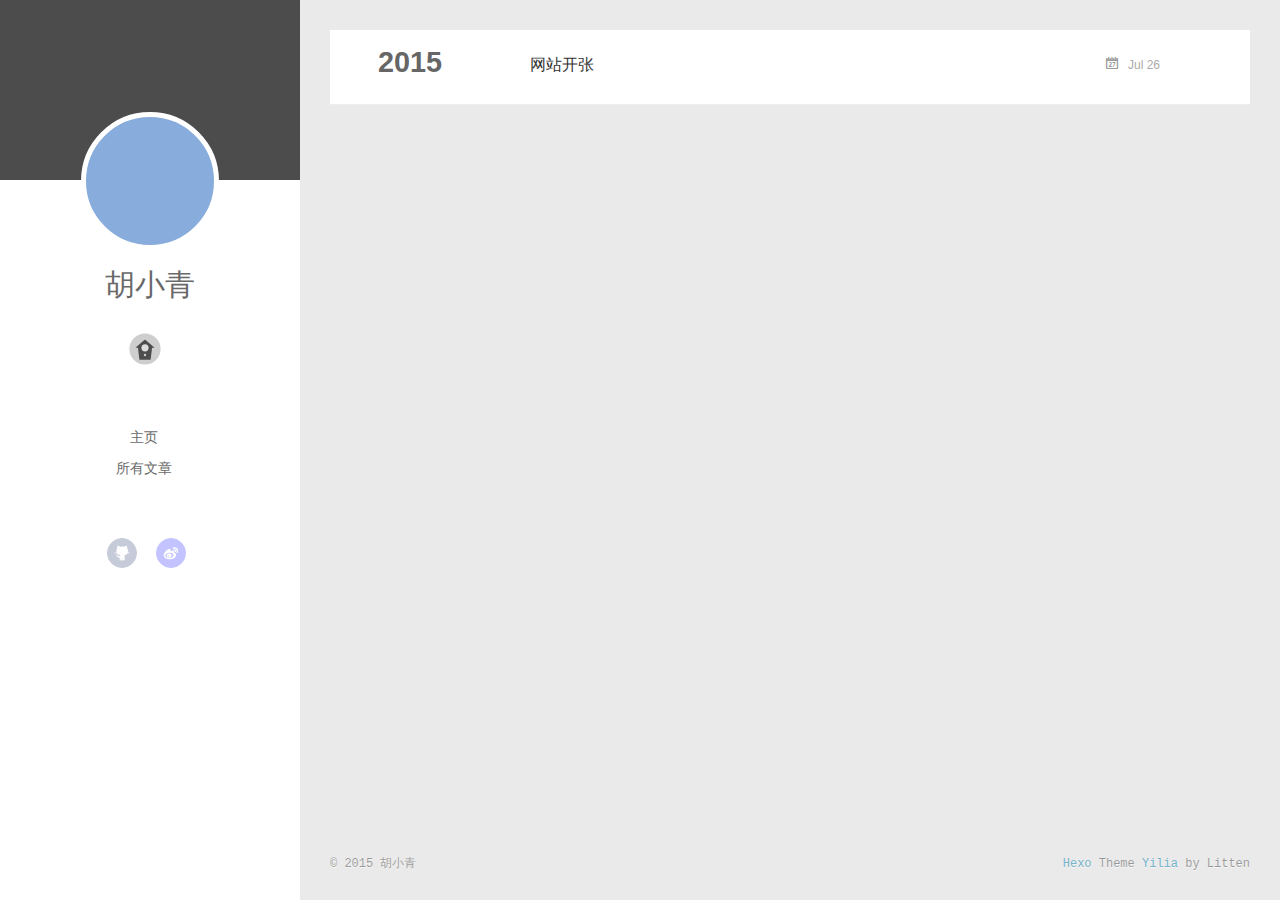
<file: archives/2015/07/index.html>
<!DOCTYPE html>
<html>
<head>
  <meta charset="utf-8">
  
  <title>胡小青的博客</title>
  <meta name="viewport" content="width=device-width, initial-scale=1, maximum-scale=1">
  <meta name="description">
<meta property="og:type" content="website">
<meta property="og:title" content="胡小青的博客">
<meta property="og:url" content="http://huxiaoqing.us/archives/2015/07/index.html">
<meta property="og:site_name" content="胡小青的博客">
<meta property="og:description">
<meta name="twitter:card" content="summary">
<meta name="twitter:title" content="胡小青的博客">
<meta name="twitter:description">

  
    <link rel="alternative" href="/atom.xml" title="胡小青的博客" type="application/atom+xml">
  
  
    <link rel="icon" href="/favicon.png">
  
  <link rel="stylesheet" href="/css/style.css" type="text/css">

</head>
<body>
  <div id="container">
    <div class="left-col">
    <div class="overlay"></div>
<div class="intrude-less">
	<header id="header" class="inner">
		<a href="/" class="profilepic">
			
			<img lazy-src="/avatar.jpg" class="js-avatar">
			
		</a>

		<hgroup>
		  <h1 class="header-author"><a href="/">胡小青</a></h1>
		</hgroup>

		

		
			<div class="switch-btn">
				<div class="icon">
					<div class="icon-ctn">
						<div class="icon-wrap icon-house" data-idx="0">
							<div class="birdhouse"></div>
							<div class="birdhouse_holes"></div>
						</div>
						<div class="icon-wrap icon-ribbon hide" data-idx="1">
							<div class="ribbon"></div>
						</div>
						
						<div class="icon-wrap icon-link hide" data-idx="2">
							<div class="loopback_l"></div>
							<div class="loopback_r"></div>
						</div>
						
						
						<div class="icon-wrap icon-me hide" data-idx="3">
							<div class="user"></div>
							<div class="shoulder"></div>
						</div>
						
					</div>
					
				</div>
				<div class="tips-box hide">
					<div class="tips-arrow"></div>
					<ul class="tips-inner">
						<li>菜单</li>
						<li>标签</li>
						
						<li>友情链接</li>
						
						
						<li>关于我</li>
						
					</ul>
				</div>
			</div>
		

		<div class="switch-area">
			<div class="switch-wrap">
				<section class="switch-part switch-part1">
					<nav class="header-menu">
						<ul>
						
							<li><a href="/">主页</a></li>
				        
							<li><a href="/archives">所有文章</a></li>
				        
						</ul>
					</nav>
					<nav class="header-nav">
						<div class="social">
							
								<a class="github" target="_blank" href="https://github.com/xqhu" title="github">github</a>
					        
								<a class="weibo" target="_blank" href="http://weibo.com/u/3211408291" title="weibo">weibo</a>
					        
						</div>
					</nav>
				</section>
				
				
				<section class="switch-part switch-part2">
					<div class="widget tagcloud" id="js-tagcloud">
						
					</div>
				</section>
				
				
				
				<section class="switch-part switch-part3">
					<div id="js-friends">
					
			          <a target="_blank" class="main-nav-link switch-friends-link" href="http://www.zhangwen.us">Zhang Wen的博客</a>
			        
			        </div>
				</section>
				

				
				
				<section class="switch-part switch-part4">
				
					<div id="js-aboutme">我是谁，我从哪里来，我到哪里去？我就是我，是颜色不一样的吃货…</div>
				</section>
				
			</div>
		</div>
	</header>				
</div>
    </div>
    <div class="mid-col">
      <nav id="mobile-nav">
  	<div class="overlay">
  		<div class="slider-trigger"></div>
  		<h1 class="header-author js-mobile-header hide">胡小青</h1>
  	</div>
	<div class="intrude-less">
		<header id="header" class="inner">
			<div class="profilepic">
				<img lazy-src="/avatar.jpg" class="js-avatar">
			</div>
			<hgroup>
			  <h1 class="header-author">胡小青</h1>
			</hgroup>
			
			<nav class="header-menu">
				<ul>
				
					<li><a href="/">主页</a></li>
		        
					<li><a href="/archives">所有文章</a></li>
		        
		        <div class="clearfix"></div>
				</ul>
			</nav>
			<nav class="header-nav">
				<div class="social">
					
						<a class="github" target="_blank" href="https://github.com/xqhu" title="github">github</a>
			        
						<a class="weibo" target="_blank" href="http://weibo.com/u/3211408291" title="weibo">weibo</a>
			        
				</div>
			</nav>
		</header>				
	</div>
</nav>
      <div class="body-wrap">
  
  
    
    
      
      
      <section class="archives-wrap">
        <div class="archive-year-wrap">
          <a href="/archives/2015" class="archive-year">2015</a>
        </div>
        <div class="archives">
    
    <article class="archive-article archive-type-post">
  <div class="archive-article-inner">
    <header class="archive-article-header">
      	<div class="article-meta">
	      	<a href="/2015/07/26/hello-world/" class="archive-article-date">
  	<time datetime="2015-07-26T15:50:23.000Z" itemprop="datePublished">Jul 26</time>
</a>
        </div>
    	 
  
    <h1 itemprop="name">
      <a class="archive-article-title" href="/2015/07/26/hello-world/">网站开张</a>
    </h1>
  

        <div class="article-info info-on-right">
          
          

        </div>
        <div class="clearfix"></div>
    </header>
  </div>
</article>
  
  
    </div></section>
  

    

</div>
      <footer id="footer">
  <div class="outer">
    <div id="footer-info">
    	<div class="footer-left">
    		&copy; 2015 胡小青
    	</div>
      	<div class="footer-right">
      		<a href="http://hexo.io/" target="_blank">Hexo</a>  Theme <a href="https://github.com/litten/hexo-theme-yilia" target="_blank">Yilia</a> by Litten
      	</div>
    </div>
  </div>
</footer>
    </div>
    
  <link rel="stylesheet" href="/fancybox/jquery.fancybox.css" type="text/css">



<script>
	var yiliaConfig = {
		fancybox: true,
		mathjax: true,
		animate: true,
		isHome: false,
		isPost: false,
		isArchive: false,
		isTag: false,
		isCategory: false,
		open_in_new: false
	}
</script>
<script src="http://7.url.cn/edu/jslib/comb/require-2.1.6,jquery-1.9.1.min.js" type="text/javascript"></script>

<script src="/js/main.js" type="text/javascript"></script>







<script type="text/x-mathjax-config">
MathJax.Hub.Config({
    tex2jax: {
        inlineMath: [ ['$','$'], ["\\(","\\)"]  ],
        processEscapes: true,
        skipTags: ['script', 'noscript', 'style', 'textarea', 'pre', 'code']
    }
});

MathJax.Hub.Queue(function() {
    var all = MathJax.Hub.getAllJax(), i;
    for(i=0; i < all.length; i += 1) {
        all[i].SourceElement().parentNode.className += ' has-jax';                 
    }       
});
</script>

<script type="text/javascript" src="http://cdn.mathjax.org/mathjax/latest/MathJax.js?config=TeX-AMS-MML_HTMLorMML">
</script>


  </div>
</body>
</html>
</file>
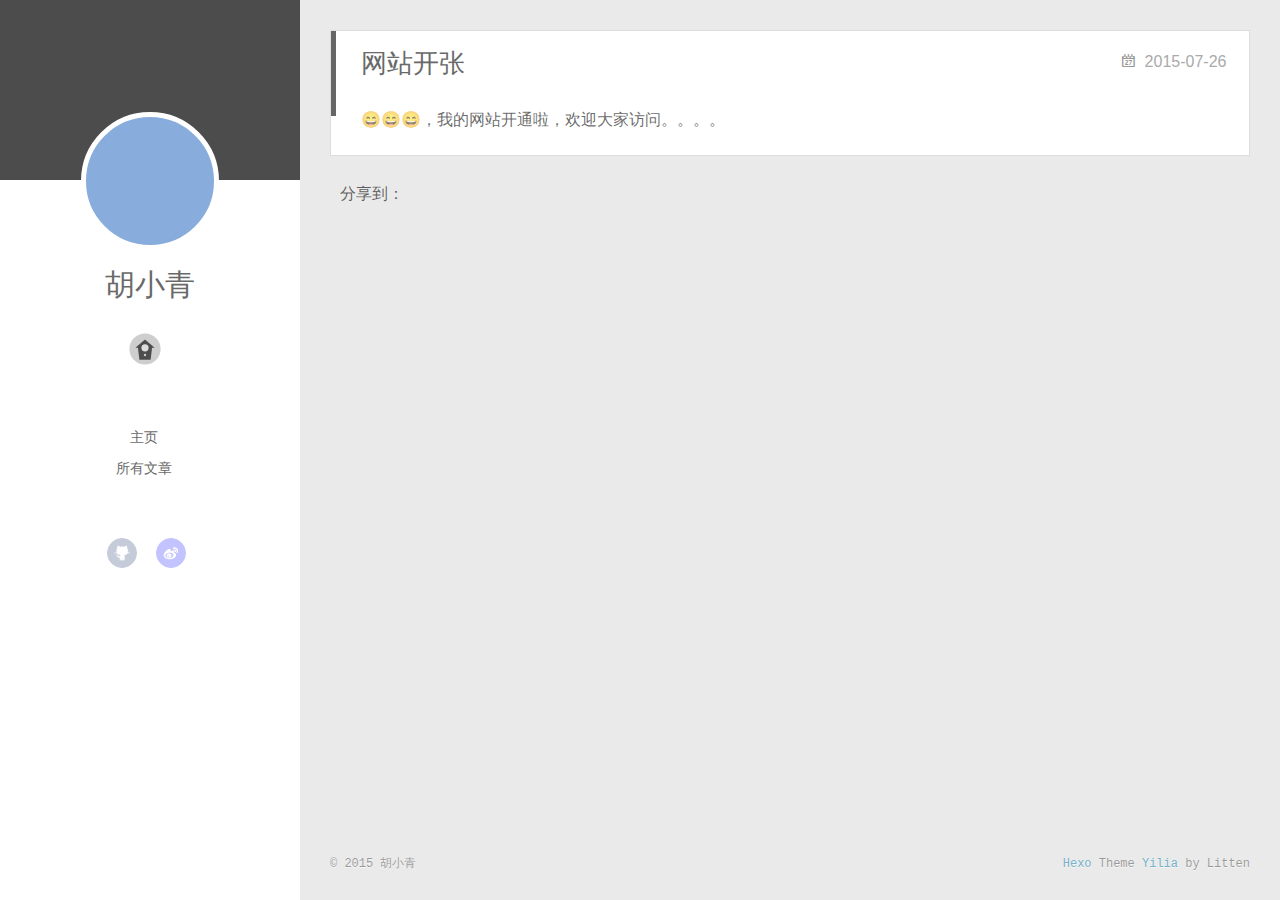
<file: 2015/07/26/hello-world/index.html>
<!DOCTYPE html>
<html>
<head>
  <meta charset="utf-8">
  
  <title>网站开张 | 胡小青的博客</title>
  <meta name="viewport" content="width=device-width, initial-scale=1, maximum-scale=1">
  <meta name="description" content="😄😄😄，我的网站开通啦，欢迎大家访问。。。。">
<meta property="og:type" content="article">
<meta property="og:title" content="网站开张">
<meta property="og:url" content="http://huxiaoqing.us/2015/07/26/hello-world/index.html">
<meta property="og:site_name" content="胡小青的博客">
<meta property="og:description" content="😄😄😄，我的网站开通啦，欢迎大家访问。。。。">
<meta name="twitter:card" content="summary">
<meta name="twitter:title" content="网站开张">
<meta name="twitter:description" content="😄😄😄，我的网站开通啦，欢迎大家访问。。。。">

  
    <link rel="alternative" href="/atom.xml" title="胡小青的博客" type="application/atom+xml">
  
  
    <link rel="icon" href="/favicon.png">
  
  <link rel="stylesheet" href="/css/style.css" type="text/css">

</head>
<body>
  <div id="container">
    <div class="left-col">
    <div class="overlay"></div>
<div class="intrude-less">
	<header id="header" class="inner">
		<a href="/" class="profilepic">
			
			<img lazy-src="/avatar.jpg" class="js-avatar">
			
		</a>

		<hgroup>
		  <h1 class="header-author"><a href="/">胡小青</a></h1>
		</hgroup>

		

		
			<div class="switch-btn">
				<div class="icon">
					<div class="icon-ctn">
						<div class="icon-wrap icon-house" data-idx="0">
							<div class="birdhouse"></div>
							<div class="birdhouse_holes"></div>
						</div>
						<div class="icon-wrap icon-ribbon hide" data-idx="1">
							<div class="ribbon"></div>
						</div>
						
						<div class="icon-wrap icon-link hide" data-idx="2">
							<div class="loopback_l"></div>
							<div class="loopback_r"></div>
						</div>
						
						
						<div class="icon-wrap icon-me hide" data-idx="3">
							<div class="user"></div>
							<div class="shoulder"></div>
						</div>
						
					</div>
					
				</div>
				<div class="tips-box hide">
					<div class="tips-arrow"></div>
					<ul class="tips-inner">
						<li>菜单</li>
						<li>标签</li>
						
						<li>友情链接</li>
						
						
						<li>关于我</li>
						
					</ul>
				</div>
			</div>
		

		<div class="switch-area">
			<div class="switch-wrap">
				<section class="switch-part switch-part1">
					<nav class="header-menu">
						<ul>
						
							<li><a href="/">主页</a></li>
				        
							<li><a href="/archives">所有文章</a></li>
				        
						</ul>
					</nav>
					<nav class="header-nav">
						<div class="social">
							
								<a class="github" target="_blank" href="https://github.com/xqhu" title="github">github</a>
					        
								<a class="weibo" target="_blank" href="http://weibo.com/u/3211408291" title="weibo">weibo</a>
					        
						</div>
					</nav>
				</section>
				
				
				<section class="switch-part switch-part2">
					<div class="widget tagcloud" id="js-tagcloud">
						
					</div>
				</section>
				
				
				
				<section class="switch-part switch-part3">
					<div id="js-friends">
					
			          <a target="_blank" class="main-nav-link switch-friends-link" href="http://www.zhangwen.us">Zhang Wen的博客</a>
			        
			        </div>
				</section>
				

				
				
				<section class="switch-part switch-part4">
				
					<div id="js-aboutme">我是谁，我从哪里来，我到哪里去？我就是我，是颜色不一样的吃货…</div>
				</section>
				
			</div>
		</div>
	</header>				
</div>
    </div>
    <div class="mid-col">
      <nav id="mobile-nav">
  	<div class="overlay">
  		<div class="slider-trigger"></div>
  		<h1 class="header-author js-mobile-header hide">胡小青</h1>
  	</div>
	<div class="intrude-less">
		<header id="header" class="inner">
			<div class="profilepic">
				<img lazy-src="/avatar.jpg" class="js-avatar">
			</div>
			<hgroup>
			  <h1 class="header-author">胡小青</h1>
			</hgroup>
			
			<nav class="header-menu">
				<ul>
				
					<li><a href="/">主页</a></li>
		        
					<li><a href="/archives">所有文章</a></li>
		        
		        <div class="clearfix"></div>
				</ul>
			</nav>
			<nav class="header-nav">
				<div class="social">
					
						<a class="github" target="_blank" href="https://github.com/xqhu" title="github">github</a>
			        
						<a class="weibo" target="_blank" href="http://weibo.com/u/3211408291" title="weibo">weibo</a>
			        
				</div>
			</nav>
		</header>				
	</div>
</nav>
      <div class="body-wrap"><article id="post-hello-world" class="article article-type-post" itemscope itemprop="blogPost">
  
    <div class="article-meta">
      <a href="/2015/07/26/hello-world/" class="article-date">
  	<time datetime="2015-07-26T15:50:23.000Z" itemprop="datePublished">2015-07-26</time>
</a>
    </div>
  
  <div class="article-inner">
    
      <input type="hidden" class="isFancy" />
    
    
      <header class="article-header">
        
  
    <h1 class="article-title" itemprop="name">
      网站开张
    </h1>
  

      </header>
      
      <div class="article-info article-info-post">
        
        

        <div class="clearfix"></div>
      </div>
      
    
    <div class="article-entry" itemprop="articleBody">
      
        <p>😄😄😄，我的网站开通啦，欢迎大家访问。。。。</p>

      
    </div>
    
  </div>
  
    
  
</article>


<div class="share">
	<!-- JiaThis Button BEGIN -->
	<div class="jiathis_style">
		<span class="jiathis_txt">分享到：</span>
		<a class="jiathis_button_tsina"></a>
		<a class="jiathis_button_cqq"></a>
		<a class="jiathis_button_douban"></a>
		<a class="jiathis_button_weixin"></a>
		<a class="jiathis_button_tumblr"></a>
		<a href="http://www.jiathis.com/share" class="jiathis jiathis_txt jtico jtico_jiathis" target="_blank"></a>
	</div>
	<script type="text/javascript" src="http://v3.jiathis.com/code/jia.js?uid=1405949716054953" charset="utf-8"></script>
	<!-- JiaThis Button END -->
</div>



<div class="duoshuo">
	<!-- 多说评论框 start -->
	<div class="ds-thread" data-thread-key="hello-world" data-title="网站开张" data-url="http://huxiaoqing.us/2015/07/26/hello-world/"></div>
	<!-- 多说评论框 end -->
	<!-- 多说公共JS代码 start (一个网页只需插入一次) -->
	<script type="text/javascript">
	var duoshuoQuery = {short_name:"true"};
	(function() {
		var ds = document.createElement('script');
		ds.type = 'text/javascript';ds.async = true;
		ds.src = (document.location.protocol == 'https:' ? 'https:' : 'http:') + '//static.duoshuo.com/embed.js';
		ds.charset = 'UTF-8';
		(document.getElementsByTagName('head')[0] 
		 || document.getElementsByTagName('body')[0]).appendChild(ds);
	})();
	</script>
	<!-- 多说公共JS代码 end -->
</div>




</div>
      <footer id="footer">
  <div class="outer">
    <div id="footer-info">
    	<div class="footer-left">
    		&copy; 2015 胡小青
    	</div>
      	<div class="footer-right">
      		<a href="http://hexo.io/" target="_blank">Hexo</a>  Theme <a href="https://github.com/litten/hexo-theme-yilia" target="_blank">Yilia</a> by Litten
      	</div>
    </div>
  </div>
</footer>
    </div>
    
  <link rel="stylesheet" href="/fancybox/jquery.fancybox.css" type="text/css">



<script>
	var yiliaConfig = {
		fancybox: true,
		mathjax: true,
		animate: true,
		isHome: false,
		isPost: true,
		isArchive: false,
		isTag: false,
		isCategory: false,
		open_in_new: false
	}
</script>
<script src="http://7.url.cn/edu/jslib/comb/require-2.1.6,jquery-1.9.1.min.js" type="text/javascript"></script>

<script src="/js/main.js" type="text/javascript"></script>







<script type="text/x-mathjax-config">
MathJax.Hub.Config({
    tex2jax: {
        inlineMath: [ ['$','$'], ["\\(","\\)"]  ],
        processEscapes: true,
        skipTags: ['script', 'noscript', 'style', 'textarea', 'pre', 'code']
    }
});

MathJax.Hub.Queue(function() {
    var all = MathJax.Hub.getAllJax(), i;
    for(i=0; i < all.length; i += 1) {
        all[i].SourceElement().parentNode.className += ' has-jax';                 
    }       
});
</script>

<script type="text/javascript" src="http://cdn.mathjax.org/mathjax/latest/MathJax.js?config=TeX-AMS-MML_HTMLorMML">
</script>


  </div>
</body>
</html>
</file>
<file: css/style.css>
body {
  width: 100%;
}
body:before,
body:after {
  content: "";
  display: table;
}
body:after {
  clear: both;
}
@font-face {
  font-family: 'FontAwesome';
  src: url("fonts/fontawesome-webfont.eot");
  src: url("fonts/fontawesome-webfont.eot?#iefix") format("embedded-opentype"), url("fonts/fontawesome-webfont.woff") format("woff"), url("fonts/fontawesome-webfont.ttf") format("truetype"), url("fonts/fontawesome-webfont.svgz#FontAwesomeRegular") format("svg"), url("fonts/fontawesome-webfont.svg#FontAwesomeRegular") format("svg");
  font-weight: normal;
  font-style: normal;
}
html,
body,
div,
span,
applet,
object,
iframe,
h1,
h2,
h3,
h4,
h5,
h6,
p,
blockquote,
pre,
a,
abbr,
acronym,
address,
big,
cite,
code,
del,
dfn,
em,
img,
ins,
kbd,
q,
s,
samp,
small,
strike,
strong,
sub,
sup,
tt,
var,
dl,
dt,
dd,
ol,
ul,
li,
fieldset,
form,
label,
legend,
table,
caption,
tbody,
tfoot,
thead,
tr,
th,
td {
  margin: 0;
  padding: 0;
  border: 0;
  outline: 0;
  font-weight: inherit;
  font-style: inherit;
  font-family: inherit;
  font-size: 100%;
  vertical-align: baseline;
}
body {
  line-height: 1;
  color: #000;
  background: #fff;
}
ol,
ul {
  list-style: none;
}
table {
  border-collapse: separate;
  border-spacing: 0;
  vertical-align: middle;
}
caption,
th,
td {
  text-align: left;
  font-weight: normal;
  vertical-align: middle;
}
a img {
  border: none;
}
ol {
  list-style: decimal;
  padding-left: 20px;
}
ul {
  list-style: none;
}
input,
button {
  margin: 0;
  padding: 0;
}
input::-moz-focus-inner,
button::-moz-focus-inner {
  border: 0;
  padding: 0;
}
@font-face {
  font-family: FontAwesome;
  font-style: normal;
  font-weight: normal;
  src: url("fonts/fontawesome-webfont.eot?v=#4.0.3");
  src: url("fonts/fontawesome-webfont.eot?#iefix&v=#4.0.3") format("embedded-opentype"), url("fonts/fontawesome-webfont.woff?v=#4.0.3") format("woff"), url("fonts/fontawesome-webfont.ttf?v=#4.0.3") format("truetype"), url("fonts/fontawesome-webfont.svg#fontawesomeregular?v=#4.0.3") format("svg");
}
html,
body,
#container {
  height: 100%;
}
body {
  font-family: "微软雅黑", "HelveticaNeue-Light", "Helvetica Neue Light", "Helvetica Neue", Helvetica, Arial, sans-serif;
  font-size: 16px;
  background: #fff;
  color: rgba(0,0,0,0.6);
  -webkit-overflow-scrolling: touch;
}
h1,
h2,
h3 {
  display: block;
}
h1 {
  font-size: 1.5em;
}
h2 {
  font-size: 1.3em;
}
h3 {
  font-size: 1.1em;
}
h4,
h5,
h6 {
  font-size: 1em;
}
a {
  text-decoration: none;
  outline-width: 0;
  color: #258fb8;
  outline: none;
}
.alignleft {
  float: left;
}
.alignright {
  float: right;
}
.clearfix {
  *zoom: 1;
}
.clearfix:after {
  content: "";
  display: table;
  clear: both;
}
.inner {
  width: 1000px;
  margin: 0 auto;
}
.hide {
  display: none;
}
@media screen and (max-width: 1040px) {
  .inner {
    width: 100%;
  }
}
#container {
  position: relative;
  min-height: 100%;
}
#container #mobile-nav {
  display: none;
}
#container #mobile-nav .overlay {
  height: 110px;
  position: absolute;
  width: 100%;
  background: #4d4d4d;
}
#container #mobile-nav .overlay.fixed {
  position: fixed;
  height: 42px;
  z-index: 99;
}
#container #mobile-nav #header {
  padding: 10px 0 0 0;
}
#container #mobile-nav #header .profilepic {
  display: block;
  position: relative;
  z-index: 100;
}
#container #mobile-nav #header .header-menu {
  height: auto;
  margin: 10px;
}
#container #mobile-nav #header .header-menu ul {
  text-align: center;
  cursor: default;
}
#container #mobile-nav #header .header-menu li {
  display: inline-block;
  margin: 3px;
}
#container .left-col {
  background: #fff;
  width: 300px;
  position: fixed;
  opacity: 1;
  -webkit-transition: all 0.2s ease-in;
  -moz-transition: all 0.2s ease-in;
  -ms-transition: all 0.2s ease-in;
  transition: all 0.2s ease-in;
  height: 100%;
}
#container .left-col .overlay {
  width: 100%;
  height: 180px;
  background-color: #000;
  position: absolute;
  opacity: 0.7;
}
#container .left-col .intrude-less {
  width: 76%;
  text-align: center;
  margin: 112px auto 0;
}
#container .mid-col {
  position: absolute;
  right: 0;
  min-height: 100%;
  background: #eaeaea;
  left: 300px;
  width: auto;
}
@media screen and (max-width: 800px) {
  #container .left-col {
    display: none;
  }
  #container .mid-col {
    left: 0;
  }
  #container #header .header-nav {
    position: relative;
  }
  #container .header-author.fixed {
    position: fixed;
    top: -13px;
    width: 100%;
    color: #ddd;
  }
  #container .overlay .slider-trigger {
    position: absolute;
    z-index: 101;
    bottom: 0;
    left: 0;
    width: 42px;
    height: 42px;
  }
  #container .overlay .slider-trigger:hover {
    background: #444;
  }
  #container .overlay .slider-trigger:before {
    color: #ddd;
    content: "\f00b";
    font: 16px FontAwesome;
    width: 16px;
    height: 16px;
    margin-left: 9px;
    margin-top: 14px;
    display: block;
  }
  #container .article-header {
    border-left: none;
    padding: 0;
    border-bottom: 1px dotted #ddd;
  }
  #container .article-header h1 {
    margin-bottom: 10px;
  }
  #container .header-subtitle {
    padding: 0 24px;
  }
  #container .article-info-index.article-info {
    padding-top: 10px;
    margin: 0;
    border-top: 1px solid #ddd;
  }
  #container .article-info-post.article-info {
    margin: 0;
    padding-top: 10px;
    border: none;
  }
  #container .article-more-link a {
    float: right;
  }
  #container #viewer-box .viewer-box-l {
    font-size: 14px;
  }
  #container .article {
    padding: 10px;
    margin: 10px;
    font-size: 14px;
  }
  #container .article .article-entry {
    padding-left: 0;
    padding-right: 0;
    padding-top: 10px;
  }
  #container .article .article-title {
    font-size: 18px;
    max-width: 185px;
    display: block;
    margin: 0;
  }
  #container .article .article-meta {
    width: auto;
    height: 30px;
    margin-top: -5px;
    position: ralative;
  }
  #container .article .article-meta .article-date {
    font-size: 12px;
    -webkit-border-radius: 0;
    border-radius: 0;
    color: #666;
    background: none;
    height: auto;
    padding: 0;
    margin: 0;
    width: 100%;
    text-align: left;
    margin-left: 10px;
  }
  #container .article .article-meta .article-date time {
    width: auto;
    float: right;
    margin-right: 10px;
  }
  #container .article .article-meta .article-tag-list {
    margin-top: 7px;
    position: absolute;
    right: 10px;
    top: 0;
  }
  #container .article .article-meta .article-tag-list:before {
    float: left;
    margin-top: 1px;
    left: 0;
  }
  #container .article .article-meta .article-tag-list .article-tag-list-item {
    float: left;
    padding-left: 0;
    width: auto;
    max-width: 83px;
  }
  #container .article .article-meta .article-category {
    margin-top: 7px;
    position: absolute;
    right: 10px;
    top: -30px;
  }
  #container .article .article-meta .article-category:before {
    float: left;
    margin-top: 1px;
    left: 15px;
  }
  #container .article .article-meta .article-category .article-category-link {
    max-width: 83px;
    width: auto;
    padding-left: 10px;
  }
  #container .article .article-nav-link-wrap {
    margin: 5px 0;
  }
  #container .article .article-nav-link-wrap strong {
    float: left;
    margin-right: 5px;
  }
  #container .article #article-nav-older {
    float: none;
    display: block;
  }
  #container .share {
    padding: 3px 10px;
  }
  #container .duoshuo {
    padding: 0 13px;
  }
  #container #disqus_thread {
    padding: 0 13px;
  }
  #container #mobile-nav {
    display: block;
  }
  #container #page-nav .extend {
    opacity: 1;
  }
  #container .instagram .open-ins {
    left: 2px;
    top: -30px;
    color: #aaa;
  }
  #container .info-on-right {
    float: initial;
  }
  #container .archives-wrap {
    margin: 10px 10px 0px;
    padding: 10px;
  }
  #container .archives-wrap .archive-article-title {
    font-size: 14px;
  }
  #container .archives-wrap .archive-year-wrap {
    position: relative;
    padding: 0 0 0 0;
  }
  #container .archives-wrap .archive-year-wrap a {
    padding: 0 0 0 0;
  }
  #container .archives-wrap .article-meta .archive-article-date {
    font-size: 12px;
    margin-right: 10px;
    margin-top: -5px;
  }
  #container .archives-wrap .article-meta .article-tag-list-link {
    font-size: 12px;
  }
  #container .archives .archive-article {
    padding: 10px 0;
    margin-left: 0;
  }
  #container #footer .footer-left {
    float: initial;
    margin-bottom: 10px;
  }
  #container #footer .footer-right {
    float: initial;
  }
}
.header-author {
  text-align: center;
  margin: 0.67em 0;
  font-family: Roboto, "Roboto", serif;
  font-size: 30px;
  -webkit-transition: 0.3s;
  -moz-transition: 0.3s;
  -ms-transition: 0.3s;
  transition: 0.3s;
}
#header {
  width: 100%;
}
#header a {
  color: #696969;
}
#header a:hover {
  color: #b0a0aa;
}
#header .profilepic {
  text-align: center;
  display: block;
  border: 5px solid #fff;
  -webkit-border-radius: 300px;
  border-radius: 300px;
  width: 128px;
  height: 128px;
  margin: 0 auto;
  position: relative;
  overflow: hidden;
  background: #88acdb;
  -webkit-transition: all 0.2s ease-in;
  display: -webkit-box;
  -webkit-box-orient: horizontal;
  -webkit-box-pack: center;
  -webkit-box-align: center;
  text-align: center;
}
#header .profilepic img {
  width: 20%;
  height: 20%;
  -webkit-border-radius: 300px;
  border-radius: 300px;
  opacity: 0;
  -webkit-transition: all 0.2s ease-in;
}
#header .profilepic img.show {
  width: 100%;
  height: 100%;
  opacity: 1;
}
#header .header-subtitle {
  text-align: center;
  color: #999;
  font-size: 14px;
  line-height: 25px;
  overflow: hidden;
  text-overflow: ellipsis;
  display: -webkit-box;
  -webkit-line-clamp: 2;
  -webkit-box-orient: vertical;
}
#header .header-menu {
  font-weight: 300;
  line-height: 31px;
  cursor: pointer;
  text-transform: uppercase;
  float: none;
  height: 150px;
  margin-left: -12px;
  text-align: center;
  display: -webkit-box;
  -webkit-box-orient: horizontal;
  -webkit-box-pack: center;
  -webkit-box-align: center;
}
#header .header-menu li {
  cursor: default;
}
#header .header-menu li a {
  font-size: 14px;
  min-width: 300px;
}
#header .switch-area {
  position: relative;
  width: 100%;
  overflow: hidden;
  min-height: 500px;
  font-size: 14px;
}
#header .switch-area .switch-wrap {
  -webkit-transition: -webkit-transform 0.3s ease-in;
  -moz-transition: -moz-transform 0.3s ease-in;
  -ms-transition: -ms-transform 0.3s ease-in;
  transition: transform 0.3s ease-in;
  position: relative;
}
#header .turn-left {
  -webkit-transform: translate(-100%, 0);
  -moz-transform: translate(-100%, 0);
  -ms-transform: translate(-100%, 0);
  transform: translate(-100%, 0);
}
#header .header-nav {
  width: 100%;
  position: absolute;
  -webkit-transition: -webkit-transform 0.3s ease-in;
  -moz-transition: -moz-transform 0.3s ease-in;
  -ms-transition: -ms-transform 0.3s ease-in;
  transition: transform 0.3s ease-in;
}
#header .header-nav .social {
  margin-right: 15px;
  margin-top: 10px;
  text-align: center;
}
#header .header-nav .social a {
  -webkit-border-radius: 50%;
  border-radius: 50%;
  display: -moz-inline-stack;
  display: inline-block;
  vertical-align: middle;
  *vertical-align: auto;
  zoom: 1;
  *display: inline;
  text-indent: -9999px;
  margin: 0 8px 15px 8px;
  opacity: 0.7;
  width: 28px;
  height: 28px;
  -webkit-transition: 0.3s;
  -moz-transition: 0.3s;
  -ms-transition: 0.3s;
  transition: 0.3s;
}
#header .header-nav .social a:hover {
  opacity: 1;
}
#header .header-nav .social a:last-of-type {
  margin-right: 0;
}
#header .header-nav .social a.weibo {
  background: url("/img/weibo.png") center no-repeat #aaf;
  border: 1px solid #aaf;
}
#header .header-nav .social a.weibo:hover {
  border: 1px solid #aaf;
}
#header .header-nav .social a.rss {
  background: url("/img/rss.png") center no-repeat #ef7522;
  border: 1px solid #ef7522;
}
#header .header-nav .social a.rss:hover {
  border: 1px solid #cf5d0f;
}
#header .header-nav .social a.github {
  background: url("/img/github.png") center no-repeat #afb6ca;
  border: 1px solid #afb6ca;
}
#header .header-nav .social a.github:hover {
  border: 1px solid #909ab6;
}
#header .header-nav .social a.facebook {
  background: url("/img/facebook.png") center no-repeat #3b5998;
  border: 1px solid #3b5998;
}
#header .header-nav .social a.facebook:hover {
  border: 1px solid #2d4373;
}
#header .header-nav .social a.google {
  background: url("/img/google.png") center no-repeat #c83d20;
  border: 1px solid #c83d20;
}
#header .header-nav .social a.google:hover {
  border: 1px solid #9c3019;
}
#header .header-nav .social a.twitter {
  background: url("/img/twitter.png") center no-repeat #55cff8;
  border: 1px solid #55cff8;
}
#header .header-nav .social a.twitter:hover {
  border: 1px solid #24c1f6;
}
#header .header-nav .social a.linkedin {
  background: url("/img/linkedin.png") center no-repeat #005a87;
  border: 1px solid #005a87;
}
#header .header-nav .social a.linkedin:hover {
  border: 1px solid #006b98;
}
#header .header-nav .social a.zhihu {
  background: url("/img/zhihu.png") center no-repeat #0078d8;
  border: 1px solid #0078d8;
}
#header .header-nav .social a.zhihu:hover {
  border: 1px solid #0078d8;
}
#header .header-nav .social a.douban {
  background: url("/img/douban.png") center no-repeat #06c611;
  border: 1px solid #06c611;
}
#header .header-nav .social a.douban:hover {
  border: 1px solid #06c611;
}
#header .header-nav .social a.mail {
  background: url("/img/mail.png") center no-repeat #005a87;
  border: 1px solid #005a87;
}
#header .header-nav .social a.mail:hover {
  border: 1px solid #006b98;
}
#header .switch-part {
  width: 100%;
  position: absolute;
}
#header .switch-part1 {
  left: 0;
}
#header .switch-part2 {
  left: 100%;
  top: 20px;
  overlay-x: hidden;
  overflow-y: auto;
  max-height: 200px;
}
#header .switch-part3 {
  left: 200%;
  line-height: 30px;
}
#header .switch-part3 .switch-friends-link {
  margin-right: 9px;
  -webkit-border-radius: 3px;
  border-radius: 3px;
  padding: 5px;
}
#header .switch-part3 .switch-friends-link:hover {
  background: #88acdb;
  color: #fff;
}
#header .switch-part4 {
  left: 300%;
  text-align: left;
  line-height: 30px;
}
.duoshuo {
  padding: 0 40px;
}
#disqus_thread {
  padding: 0 40px;
}
.archives-wrap {
  position: relative;
  margin: 0 30px;
  padding-right: 60px;
  border-bottom: 1px solid #eee;
  background: #fff;
}
.archives-wrap:first-child {
  margin-top: 30px;
}
.archives-wrap:last-child {
  margin-bottom: 80px;
}
.archives-wrap .archive-year-wrap {
  line-height: 35px;
  width: 200px;
  position: absolute;
  padding-top: 15px;
  font-size: 1.8em;
}
.archives-wrap .archive-year-wrap a {
  color: #666;
  font-weight: bold;
  padding-left: 48px;
}
.archives {
  position: relative;
}
.archives .article-info {
  border: none;
}
.archives .archive-article {
  margin-left: 200px;
  padding: 20px 0;
  border-bottom: 1px solid #eee;
  border-top: 1px solid #fff;
  position: relative;
}
.archives .archive-article:first-child {
  border-top: none;
}
.archives .archive-article:last-child {
  border-bottom: none;
}
.archives .archive-article-title {
  font-size: 16px;
  color: #333;
  -webkit-transition: color 0.3s;
  -moz-transition: color 0.3s;
  -ms-transition: color 0.3s;
  transition: color 0.3s;
}
.archives .archive-article-title:hover {
  color: #657b83;
}
.archives .archive-article-title span {
  display: block;
  color: #a8a8a8;
  font-size: 12px;
  line-height: 14px;
  height: 7px;
  padding-left: 2px;
}
.archives .archive-article-title span:before {
  display: inline-block;
  content: "“";
  font-family: serif;
  font-size: 30px;
  float: left;
  margin: 4px 4px 0 -12px;
  color: #c8c8c8;
}
.archive-article-inner .archive-article-header {
  position: relative;
}
.archive-article-inner .article-meta {
  position: relative;
  float: right;
  margin-top: -10px;
  color: #555;
  background: none;
  text-align: right;
  width: auto;
}
.archive-article-inner .article-meta .article-date time {
  color: #aaa;
}
.archive-article-inner .article-meta .archive-article-date,
.archive-article-inner .article-meta .article-tag-list {
  margin-right: 30px;
  display: -moz-inline-stack;
  display: inline-block;
  vertical-align: middle;
  zoom: 1;
  color: #666;
  font-size: 14px;
}
.archive-article-inner .article-meta .archive-article-date {
  cursor: default;
  font-size: 12px;
  margin-bottom: 5px;
  margin-top: -10px;
}
.archive-article-inner .article-meta .archive-article-date time:before {
  content: "\f073";
  color: #999;
  position: relative;
  margin-right: 10px;
  font: 16px FontAwesome;
}
.archive-article-inner .article-meta .article-category:before {
  float: left;
  margin-top: 1px;
  left: 15px;
}
.archive-article-inner .article-meta .article-category .article-category-link {
  width: auto;
  max-width: 83px;
  padding-left: 10px;
}
.archive-article-inner .article-meta .article-tag-list {
  margin-top: 0px;
}
.archive-article-inner .article-meta .article-tag-list:before {
  left: 15px;
}
.archive-article-inner .article-meta .article-tag-list .article-tag-list-item {
  display: inline-block;
  width: auto;
  max-width: 83px;
  padding-left: 8px;
  font-size: 12px;
}
.body-wrap {
  margin-bottom: 80px;
}
.article {
  margin: 30px;
  position: relative;
  border: 1px solid #ddd;
  background: #fff;
  -webkit-transition: all 0.2s ease-in;
}
.article.show {
  visibility: visible;
  -webkit-animation: cd-bounce-1 0.6s;
  -moz-animation: cd-bounce-1 0.6s;
  -webkit-animation: cd-bounce-1 0.6s;
  -moz-animation: cd-bounce-1 0.6s;
  -ms-animation: cd-bounce-1 0.6s;
  animation: cd-bounce-1 0.6s;
}
.article.hidden {
  visibility: hidden;
}
.article img {
  max-width: 100%;
}
@-webkit-keyframes cd-bounce-1 {
  0% {
    opacity: 0;
    -webkit-transform: scale(1);
  }
  60% {
    opacity: 1;
    -webkit-transform: scale(1.01);
  }
  100% {
    -webkit-transform: scale(1);
  }
}
@-moz-keyframes cd-bounce-1 {
  0% {
    opacity: 0;
    -moz-transform: scale(1);
  }
  60% {
    opacity: 1;
    -moz-transform: scale(1.01);
  }
  100% {
    -moz-transform: scale(1);
  }
}
.article-index {
  margin-left: 200px;
  padding: 15px 0;
  margin-right: 75px;
}
.article-index .brief {
  display: block;
  color: #a8a8a8;
  font-size: 12px;
  line-height: 14px;
  height: 7px;
  padding-left: 2px;
}
.article-index .brief:before {
  display: inline-block;
  content: "“";
  font-family: serif;
  font-size: 30px;
  float: left;
  margin: 4px 4px 0 -12px;
  color: #c8c8c8;
}
.article-title {
  color: #696969;
  margin-left: 0px;
  font-weight: 300;
  line-height: 35px;
  margin-bottom: 20px;
  font-size: 26px;
  -webkit-transition: color 0.3s;
  -moz-transition: color 0.3s;
  -o-transition: color 0.3s;
  -webkit-transition: color 0.3s;
  -moz-transition: color 0.3s;
  -ms-transition: color 0.3s;
  transition: color 0.3s;
}
.article-title:hover {
  color: #b0a0aa;
}
.article-inner {
  position: relative;
  margin-bottom: 20px;
}
.article-header {
  border-left: 5px solid;
  padding: 15px 0px 15px 25px;
}
.article-info.info-on-right {
  margin: 10px 0 0 0;
  float: right;
}
.article-info-index.article-info {
  padding-top: 20px;
  margin: 30px 30px 0 30px;
  border-top: 1px solid #ddd;
}
.article-info-post.article-info {
  padding: 0;
  border: none;
  margin: -30px 0 20px 30px;
}
.article-entry {
  line-height: 1.8em;
  padding-right: 30px;
  padding-left: 30px;
}
.article-entry p {
  margin-top: 10px;
}
.article-entry p code,
.article-entry li code {
  padding: 1px 3px;
  margin: 0 3px;
  background: #ddd;
  border: 1px solid #ccc;
  font-family: Menlo, Monaco, "Andale Mono", "lucida console", "Courier New", monospace;
  word-wrap: break-word;
  font-size: 14px;
}
.article-entry blockquote {
  background: #ddd;
  border-left: 5px solid #ccc;
  padding: 15px 20px;
  margin-top: 10px;
  border-left: 5px solid #657b83;
  background: #f6f6f6;
}
.article-entry blockquote p {
  margin-top: 0;
}
.article-entry em {
  font-style: italic;
}
.article-entry ul li:before {
  content: "";
  width: 6px;
  height: 6px;
  border: 1px solid #999;
  -webkit-border-radius: 10px;
  border-radius: 10px;
  background: #aaa;
  display: inline-block;
  margin-right: 10px;
  float: left;
  margin-top: 12px;
}
.article-entry ul,
.article-entry ol {
  font-size: 14px;
  margin: 10px 0px;
}
.article-entry li ul,
.article-entry li ol {
  margin-left: 30px;
}
.article-entry li ul li:before,
.article-entry li ol li:before {
  content: "";
  background: #dedede;
}
.article-entry h1 {
  margin-top: 30px;
}
.article-entry h2 {
  margin-top: 20px;
  font-weight: 300;
  color: #574c4c;
  padding-bottom: 5px;
  border-bottom: 1px solid #ddd;
}
.article-entry h3,
.article-entry h4,
.article-entry h5,
.article-entry h6 {
  margin-top: 20px;
  font-weight: 300;
  color: #574c4c;
  padding-bottom: 5px;
  border-bottom: 1px solid #ddd;
}
.article-entry video {
  max-width: 100%;
}
.article-entry strong {
  font-weight: bold;
}
.article-entry .caption {
  display: block;
  font-size: 0.8em;
  color: #aaa;
}
.article-entry hr {
  height: 0;
  margin-top: 20px;
  margin-bottom: 20px;
  border-left: 0;
  border-right: 0;
  border-top: 1px solid #ddd;
  border-bottom: 1px solid #fff;
}
.article-entry pre {
  font-size: 1/0.9em;
  line-height: 1.5;
  margin-top: 10px;
  padding: 5px 15px;
  overflow-x: auto;
  color: #657b83;
  font-size: 10px;
  border: 1px solid #ccc;
  text-shadow: 0 1px #444;
  font-family: Menlo, Monaco, "Andale Mono", "lucida console", "Courier New", monospace;
}
.article-entry pre code {
  font-size: 14px;
}
.article-entry table {
  width: 100%;
  border: 1px solid #dedede;
  margin: 15px 0;
  border-collapse: collapse;
}
.article-entry table tr,
.article-entry table td {
  height: 35px;
}
.article-entry table thead tr {
  background: #f8f8f8;
}
.article-entry table tbody tr:hover {
  background: #efefef;
}
.article-entry table td,
.article-entry table th {
  border: 1px solid #dedede;
  padding: 0 10px;
}
.article-entry figure table {
  border: none;
  width: auto;
  margin: 0;
}
.article-entry figure table tbody tr:hover {
  background: none;
}
.article-meta {
  width: 150px;
  font-size: 14;
  text-align: right;
  position: absolute;
  right: 0;
  top: 23px;
  text-align: center;
  z-index: 1;
}
.article-meta time {
  color: #aaa;
}
.article-meta time:before {
  color: #999;
  content: "\f073";
  font: 17px FontAwesome;
  margin-right: 10px;
}
.article-more-link {
  margin-top: 5px;
  text-align: right;
}
.article-more-link a {
  background: #4d4d4d;
  color: #fff;
  font-size: 12px;
  padding: 2px 8px 4px;
  line-height: 16px;
  -webkit-border-radius: 2px;
  -moz-border-radius: 2px;
  -webkit-border-radius: 2px;
  border-radius: 2px;
  -webkit-transition: background 0.3s;
  -moz-transition: background 0.3s;
  -ms-transition: background 0.3s;
  transition: background 0.3s;
}
.article-more-link a:hover {
  background: #3c3c3c;
}
.article-more-link a.hidden {
  visibility: hidden;
}
#article-nav {
  margin: 80px 0 30px 0;
  padding-bottom: 10px;
}
#article-nav .article-nav-link-wrap {
  margin: 0px 30px 0px 30px;
  font-size: 14px;
  color: #333;
}
#article-nav .article-nav-link-wrap .article-nav-title {
  display: inline-block;
  font-size: 12px;
  color: #aaa;
  -webkit-transition: color 0.3s;
  -moz-transition: color 0.3s;
  -ms-transition: color 0.3s;
  transition: color 0.3s;
}
#article-nav .article-nav-link-wrap strong {
  background: #ddd;
  color: #fff;
  -webkit-border-radius: 100%;
  border-radius: 100%;
  width: 15px;
  height: 15px;
  display: inline-block;
  text-align: center;
  -webkit-transition: background 0.3s;
  -moz-transition: background 0.3s;
  -ms-transition: background 0.3s;
  transition: background 0.3s;
}
#article-nav .article-nav-link-wrap:hover strong {
  background: #4d4d4d;
}
#article-nav .article-nav-link-wrap:hover .article-nav-title {
  color: #4d4d4d;
}
#article-nav #article-nav-older {
  float: right;
}
@-moz-keyframes cd-bounce-1 {
  0% {
    opacity: 0;
    -webkit-transform: scale(1);
    -moz-transform: scale(1);
    -ms-transform: scale(1);
    -o-transform: scale(1);
    -webkit-transform: scale(1);
    -moz-transform: scale(1);
    -ms-transform: scale(1);
    transform: scale(1);
  }
  60% {
    opacity: 1;
    -webkit-transform: scale(1.01);
    -moz-transform: scale(1.01);
    -ms-transform: scale(1.01);
    -o-transform: scale(1.01);
    -webkit-transform: scale(1.01);
    -moz-transform: scale(1.01);
    -ms-transform: scale(1.01);
    transform: scale(1.01);
  }
  100% {
    -webkit-transform: scale(1);
    -moz-transform: scale(1);
    -ms-transform: scale(1);
    -o-transform: scale(1);
    -webkit-transform: scale(1);
    -moz-transform: scale(1);
    -ms-transform: scale(1);
    transform: scale(1);
  }
}
@-webkit-keyframes cd-bounce-1 {
  0% {
    opacity: 0;
    -webkit-transform: scale(1);
    -moz-transform: scale(1);
    -ms-transform: scale(1);
    -o-transform: scale(1);
    -webkit-transform: scale(1);
    -moz-transform: scale(1);
    -ms-transform: scale(1);
    transform: scale(1);
  }
  60% {
    opacity: 1;
    -webkit-transform: scale(1.01);
    -moz-transform: scale(1.01);
    -ms-transform: scale(1.01);
    -o-transform: scale(1.01);
    -webkit-transform: scale(1.01);
    -moz-transform: scale(1.01);
    -ms-transform: scale(1.01);
    transform: scale(1.01);
  }
  100% {
    -webkit-transform: scale(1);
    -moz-transform: scale(1);
    -ms-transform: scale(1);
    -o-transform: scale(1);
    -webkit-transform: scale(1);
    -moz-transform: scale(1);
    -ms-transform: scale(1);
    transform: scale(1);
  }
}
@-o-keyframes cd-bounce-1 {
  0% {
    opacity: 0;
    -webkit-transform: scale(1);
    -moz-transform: scale(1);
    -ms-transform: scale(1);
    -o-transform: scale(1);
    -webkit-transform: scale(1);
    -moz-transform: scale(1);
    -ms-transform: scale(1);
    transform: scale(1);
  }
  60% {
    opacity: 1;
    -webkit-transform: scale(1.01);
    -moz-transform: scale(1.01);
    -ms-transform: scale(1.01);
    -o-transform: scale(1.01);
    -webkit-transform: scale(1.01);
    -moz-transform: scale(1.01);
    -ms-transform: scale(1.01);
    transform: scale(1.01);
  }
  100% {
    -webkit-transform: scale(1);
    -moz-transform: scale(1);
    -ms-transform: scale(1);
    -o-transform: scale(1);
    -webkit-transform: scale(1);
    -moz-transform: scale(1);
    -ms-transform: scale(1);
    transform: scale(1);
  }
}
@keyframes cd-bounce-1 {
  0% {
    opacity: 0;
    -webkit-transform: scale(1);
    -moz-transform: scale(1);
    -ms-transform: scale(1);
    -o-transform: scale(1);
    -webkit-transform: scale(1);
    -moz-transform: scale(1);
    -ms-transform: scale(1);
    transform: scale(1);
  }
  60% {
    opacity: 1;
    -webkit-transform: scale(1.01);
    -moz-transform: scale(1.01);
    -ms-transform: scale(1.01);
    -o-transform: scale(1.01);
    -webkit-transform: scale(1.01);
    -moz-transform: scale(1.01);
    -ms-transform: scale(1.01);
    transform: scale(1.01);
  }
  100% {
    -webkit-transform: scale(1);
    -moz-transform: scale(1);
    -ms-transform: scale(1);
    -o-transform: scale(1);
    -webkit-transform: scale(1);
    -moz-transform: scale(1);
    -ms-transform: scale(1);
    transform: scale(1);
  }
}
.archives-wrap {
  position: relative;
  margin: 0 30px;
  padding-right: 60px;
  border-bottom: 1px solid #eee;
  background: #fff;
}
.archives-wrap:first-child {
  margin-top: 30px;
}
.archives-wrap:last-child {
  margin-bottom: 80px;
}
.archives-wrap .archive-year-wrap {
  line-height: 35px;
  width: 200px;
  position: absolute;
  padding-top: 15px;
  font-size: 1.8em;
}
.archives-wrap .archive-year-wrap a {
  color: #666;
  font-weight: bold;
  padding-left: 48px;
}
.archives {
  position: relative;
}
.archives .article-info {
  border: none;
}
.archives .archive-article {
  margin-left: 200px;
  padding: 20px 0;
  border-bottom: 1px solid #eee;
  border-top: 1px solid #fff;
  position: relative;
}
.archives .archive-article:first-child {
  border-top: none;
}
.archives .archive-article:last-child {
  border-bottom: none;
}
.archives .archive-article-title {
  font-size: 16px;
  color: #333;
  -webkit-transition: color 0.3s;
  -moz-transition: color 0.3s;
  -ms-transition: color 0.3s;
  transition: color 0.3s;
}
.archives .archive-article-title:hover {
  color: #657b83;
}
.archives .archive-article-title span {
  display: block;
  color: #a8a8a8;
  font-size: 12px;
  line-height: 14px;
  height: 7px;
  padding-left: 2px;
}
.archives .archive-article-title span:before {
  display: inline-block;
  content: "“";
  font-family: serif;
  font-size: 30px;
  float: left;
  margin: 4px 4px 0 -12px;
  color: #c8c8c8;
}
.archive-article-inner .archive-article-header {
  position: relative;
}
.archive-article-inner .article-meta {
  position: relative;
  float: right;
  margin-top: -10px;
  color: #555;
  background: none;
  text-align: right;
  width: auto;
}
.archive-article-inner .article-meta .article-date time {
  color: #aaa;
}
.archive-article-inner .article-meta .archive-article-date,
.archive-article-inner .article-meta .article-tag-list {
  margin-right: 30px;
  display: -moz-inline-stack;
  display: inline-block;
  vertical-align: middle;
  zoom: 1;
  color: #666;
  font-size: 14px;
}
.archive-article-inner .article-meta .archive-article-date {
  cursor: default;
  font-size: 12px;
  margin-bottom: 5px;
  margin-top: -10px;
}
.archive-article-inner .article-meta .archive-article-date time:before {
  content: "\f073";
  color: #999;
  position: relative;
  margin-right: 10px;
  font: 16px FontAwesome;
}
.archive-article-inner .article-meta .article-category:before {
  float: left;
  margin-top: 1px;
  left: 15px;
}
.archive-article-inner .article-meta .article-category .article-category-link {
  width: auto;
  max-width: 83px;
  padding-left: 10px;
}
.archive-article-inner .article-meta .article-tag-list {
  margin-top: 0px;
}
.archive-article-inner .article-meta .article-tag-list:before {
  left: 15px;
}
.archive-article-inner .article-meta .article-tag-list .article-tag-list-item {
  display: inline-block;
  width: auto;
  max-width: 83px;
  padding-left: 8px;
  font-size: 12px;
}
.article-entry pre,
.article-entry .highlight {
  background: #272822;
  margin: 10px 0;
  padding: 10px 10px;
  overflow: auto;
  color: #4c4c4c;
  line-height: 22.400000000000002px;
  -webkit-border-radius: 4px;
  border-radius: 4px;
}
.article-entry .highlight .gutter pre,
.article-entry .gist .gist-file .gist-data .line-numbers {
  color: #666;
}
.article-entry pre,
.article-entry code {
  font-family: "Source Code Pro", Consolas, Monaco, Menlo, Consolas, monospace;
}
.article-entry code {
  background: #eee;
  padding: 0 0.3em;
  border: none;
}
.article-entry pre {
  color: #fff;
}
.article-entry pre code {
  background: none;
  text-shadow: none;
  padding: 0;
  color: #fff;
}
.article-entry .highlight pre {
  border: none;
  margin: 0;
  padding: 0;
}
.article-entry .highlight table {
  margin: 0;
  width: auto;
}
.article-entry .highlight td {
  border: none;
  padding: 0;
}
.article-entry .highlight figcaption {
  font-size: 0.85em;
  color: highlight-comment;
  line-height: 1em;
  margin-bottom: 1em;
}
.article-entry .highlight figcaption:before,
.article-entry .highlight figcaption:after {
  content: "";
  display: table;
}
.article-entry .highlight figcaption:after {
  clear: both;
}
.article-entry .highlight figcaption a {
  float: right;
}
.article-entry .highlight .gutter pre {
  text-align: right;
  padding-right: 20px;
}
.article-entry .highlight .gutter pre .line {
  text-shadow: none;
}
.article-entry .highlight .line {
  font-size: 15px;
  height: 15px;
}
.article-entry .gist {
  margin: 0 -20px;
  border-style: solid;
  border-color: #ddd;
  border-width: 1px 0;
  background: #272822;
  padding: 15px 20px 15px 0;
}
.article-entry .gist .gist-file {
  border: none;
  font-family: "Source Code Pro", Consolas, Monaco, Menlo, Consolas, monospace;
  margin: 0;
}
.article-entry .gist .gist-file .gist-data {
  background: none;
  border: none;
}
.article-entry .gist .gist-file .gist-data .line-numbers {
  background: none;
  border: none;
  padding: 0 20px 0 0;
}
.article-entry .gist .gist-file .gist-data .line-data {
  padding: 0 !important;
}
.article-entry .gist .gist-file .highlight {
  margin: 0;
  padding: 0;
  border: none;
}
.article-entry .gist .gist-file .gist-meta {
  background: #272822;
  color: highlight-comment;
  font: 0.85em "Helvetica Neue", Helvetica, Arial, sans-serif;
  text-shadow: 0 0;
  padding: 0;
  margin-top: 1em;
  margin-left: 20px;
}
.article-entry .gist .gist-file .gist-meta a {
  color: #258fb8;
  font-weight: normal;
}
.article-entry .gist .gist-file .gist-meta a:hover {
  text-decoration: underline;
}
pre .comment {
  color: #75715e;
}
pre .keyword,
pre .function .keyword,
pre .class .params {
  color: #66d9ef;
}
pre .tag,
pre .doctype,
pre .params,
pre .function {
  color: #fff;
}
pre .css ~ * .tag,
pre .title,
pre .at_rule,
pre .at_rule .keyword,
pre .preprocessor,
pre .preprocessor .keyword {
  color: #f92672;
}
pre .attribute,
pre .built_in,
pre .class,
pre .css ~ * .class,
pre .function .title {
  color: #a6e22e;
}
pre .value,
pre .string {
  color: #e6db74;
}
pre .number {
  color: #7163d7;
}
pre .id,
pre .css ~ * .id {
  color: #fd971f;
}
#footer {
  font-size: 12px;
  font-family: Menlo, Monaco, "Andale Mono", "lucida console", "Courier New", monospace;
  text-shadow: 0 1px #fff;
  position: absolute;
  bottom: 30px;
  opacity: 0.6;
  width: 100%;
  text-align: center;
}
#footer .outer {
  padding: 0 30px;
}
.footer-left {
  float: left;
}
.footer-right {
  float: right;
}
.share {
  padding: 0px 75px 30px 40px;
  margin-bottom: 15px;
}
.back_home {
  float: right;
}
.back_home a {
  font-weight: bold;
  margin-left: 10px;
}
.back_home a:hover {
  color: #6e6e6e;
}
#page-nav {
  text-align: center;
  margin-top: 30px;
}
#page-nav .page-number {
  width: 20px;
  height: 20px;
  background: #4d4d4d;
  -webkit-border-radius: 50%;
  -moz-border-radius: 50%;
  -webkit-border-radius: 50%;
  border-radius: 50%;
  display: inline-block;
  color: #fff;
  line-height: 20px;
  font-size: 12px;
  margin: 0 3px 30px;
}
#page-nav .page-number:hover {
  background: #5e5e5e;
}
#page-nav .current {
  background: #88acdb;
  cursor: default;
}
#page-nav .current:hover {
  background: #88acdb;
}
#page-nav .extend {
  color: #4d4d4d;
  margin: 0 27px;
  opacity: 0;
}
#page-nav .extend:hover {
  color: #5e5e5e;
}
#page-nav:hover .extend {
  opacity: 1;
}
#post-instagram {
  padding: 30px;
}
#post-instagram .article-entry {
  padding-right: 0;
}
.instagram {
  position: relative;
  min-height: 500px;
}
.instagram .open-ins {
  display: block;
  padding: 10px 0;
  position: absolute;
  right: 28px;
  top: -75px;
  color: #333;
}
.instagram .open-ins:hover {
  color: #657b83;
}
.instagram .year {
  display: inline;
}
.instagram .album h1 em {
  font-style: normal;
  font-size: 14px;
  margin-left: 10px;
}
.instagram .album ul {
  min-height: 149px;
  padding-top: 17px;
  border-bottom: 1px solid #ddd;
  list-style: none;
}
.instagram .album li {
  position: relative;
  display: inline-block;
  min-width: 157px;
  margin: 0;
}
.instagram .album li:before {
  display: none;
}
.instagram .album div.img-box {
  position: relative;
  margin: 0 20px 10px;
  -webkit-box-shadow: 0 1px 0 rgba(255,255,255,0.4), 0 1px 0 1px rgba(255,255,255,0.1);
  -moz-box-shadow: 0 1px 0 rgba(255,255,255,0.4), 0 1px 0 1px rgba(255,255,255,0.1);
  -webkit-box-shadow: 0 1px 0 rgba(255,255,255,0.4), 0 1px 0 1px rgba(255,255,255,0.1);
  box-shadow: 0 1px 0 rgba(255,255,255,0.4), 0 1px 0 1px rgba(255,255,255,0.1);
}
.instagram .album div.img-box .img-bg {
  position: absolute;
  top: 0;
  left: 0;
  bottom: 0px;
  width: 100%;
  margin: -5px;
  padding: 5px;
  background: rgba(204,204,204,0.8);
  -webkit-box-shadow: 0 0 0 1px rgba(0,0,0,0.04), 0 1px 5px rgba(0,0,0,0.1);
  -moz-box-shadow: 0 0 0 1px rgba(0,0,0,0.04), 0 1px 5px rgba(0,0,0,0.1);
  -webkit-box-shadow: 0 0 0 1px rgba(0,0,0,0.04), 0 1px 5px rgba(0,0,0,0.1);
  box-shadow: 0 0 0 1px rgba(0,0,0,0.04), 0 1px 5px rgba(0,0,0,0.1);
  -webkit-transition: all 0.15s ease-out 0.1s;
  -moz-transition: all 0.15s ease-out 0.1s;
  -o-transition: all 0.15s ease-out 0.1s;
  -webkit-transition: all 0.15s ease-out 0.1s;
  -moz-transition: all 0.15s ease-out 0.1s;
  -ms-transition: all 0.15s ease-out 0.1s;
  transition: all 0.15s ease-out 0.1s;
  opacity: 0.2;
  cursor: pointer;
  display: block;
}
.instagram .album div.img-box .img-bg:hover {
  opacity: 0;
}
.instagram .album div.img-box img {
  width: 100%;
  height: auto;
  display: block;
}
@media screen and (max-width: 600px) {
  .instagram .album ul {
    margin-left: 0;
    padding: 0;
    text-align: center;
  }
  .instagram .album li {
    max-width: 300px;
  }
  .instagram .album div.img-box {
    margin: 0;
  }
}
.switch-btn {
  margin-left: 74px;
  margin-top: 23px;
  position: relative;
  width: 70px;
  text-align: center;
}
.switch-btn .tips-box {
  position: relative;
}
.switch-btn .tips-box .tips-arrow {
  width: 0;
  height: 0;
  border-left: 5px solid transparent;
  border-right: 5px solid transparent;
  border-bottom: 6px solid #000;
  opacity: 0.8;
  position: absolute;
  top: -6px;
  left: 30px;
}
.switch-btn .tips-box .tips-inner {
  padding: 5px 8px 4px 8px;
  background-color: #000;
  color: #fff;
  width: 80px;
  text-align: center;
  -webkit-border-radius: 3px;
  border-radius: 3px;
  opacity: 0.8;
  position: absolute;
  z-index: 99;
  left: -13px;
}
.switch-btn .tips-box .tips-inner li {
  padding: 4px 0;
  cursor: pointer;
  font-size: 13px;
  color: #ddd;
}
.switch-btn .tips-box .tips-inner li:hover {
  background: #111;
}
.switch-btn .icon {
  height: 32px;
  width: 32px;
  background: #cecece;
  -webkit-border-radius: 100px;
  border-radius: 100px;
  position: relative;
  overflow: hidden;
  display: inline-block;
  padding: 10px;
  -webkit-transform: scale(0.6);
  -moz-transform: scale(0.6);
  -ms-transform: scale(0.6);
  transform: scale(0.6);
  cursor: pointer;
}
.switch-btn .icon-ctn {
  width: 34px;
  height: 34px;
  position: relative;
  overflow: hidden;
}
.switch-btn .icon-ctn .birdhouse {
  width: 0;
  height: 0;
  position: absolute;
  top: 0;
  left: 0;
  border-style: solid;
  border-color: transparent transparent #4d4d4d transparent;
  border-width: 0 16px 14px;
}
.switch-btn .icon-ctn .birdhouse:after {
  content: '';
  position: absolute;
  top: 12px;
  left: -12px;
  border-style: solid;
  border-color: #4d4d4d transparent transparent transparent;
  border-width: 100px 12px;
}
.switch-btn .icon-ctn .birdhouse_holes {
  width: 12px;
  height: 12px;
  background: #ddd;
  position: absolute;
  -webkit-border-radius: 60px;
  -moz-border-radius: 60px;
  -webkit-border-radius: 60px;
  border-radius: 60px;
  left: 10px;
  top: 8px;
}
.switch-btn .icon-ctn .birdhouse_holes:after {
  content: '';
  position: absolute;
  width: 4px;
  height: 4px;
  background: #ccc;
  bottom: -8px;
  left: 4px;
  -webkit-border-radius: 60px;
  -moz-border-radius: 60px;
  -webkit-border-radius: 60px;
  border-radius: 60px;
}
.switch-btn .icon-ctn .ribbon {
  width: 12px;
  height: 20px;
  background: #333;
  margin: 2px 0 0 10px;
}
.switch-btn .icon-ctn .ribbon:after {
  content: '';
  position: absolute;
  left: 10px;
  top: 16px;
  width: 0;
  height: 0;
  border: solid #333;
  border-color: transparent #333 transparent #333;
  border-width: 6px 6px 8px 6px;
}
.switch-btn .icon-ctn .loopback_l {
  width: 10px;
  height: 5px;
  border-style: solid;
  border-width: 0px 3px 3px 3px;
  border-color: #333;
  -webkit-border-radius: 0 0 50px 50px;
  border-radius: 0 0 50px 50px;
  position: absolute;
  top: 16px;
  left: 1px;
}
.switch-btn .icon-ctn .loopback_l:before {
  content: '';
  position: absolute;
  width: 0;
  height: 0;
  border-style: solid;
  border-width: 4px;
  border-color: transparent transparent transparent #333;
  bottom: 7px;
  left: 5px;
}
.switch-btn .icon-ctn .loopback_l:after {
  content: '';
  width: 5px;
  height: 5px;
  border-style: solid;
  border-width: 3px 0 0 3px;
  border-color: #333;
  -webkit-border-radius: 50px 0 0 0;
  border-radius: 50px 0 0 0;
  position: absolute;
  left: -3px;
  bottom: 5px;
}
.switch-btn .icon-ctn .loopback_r {
  width: 10px;
  height: 5px;
  border-style: solid;
  border-width: 3px 3px 0 3px;
  border-color: #333;
  -webkit-border-radius: 50px 50px 0 0;
  border-radius: 50px 50px 0 0;
  position: absolute;
  top: 8px;
  right: 2px;
}
.switch-btn .icon-ctn .loopback_r:before {
  content: '';
  position: absolute;
  width: 0;
  height: 0;
  border-style: solid;
  border-width: 4px;
  border-color: transparent #333 transparent transparent;
  top: 7px;
  right: 5px;
}
.switch-btn .icon-ctn .loopback_r:after {
  content: '';
  width: 5px;
  height: 5px;
  border-style: solid;
  border-width: 0 3px 3px 0;
  border-color: #333;
  -webkit-border-radius: 0 0 50px 0;
  border-radius: 0 0 50px 0;
  position: absolute;
  left: 5px;
  top: 5px;
}
.switch-btn .icon-ctn .user {
  width: 12px;
  height: 14px;
  background: #333;
  -webkit-border-radius: 5px 5px 0 0;
  border-radius: 5px 5px 0 0;
  margin-left: 10px;
  margin-top: 2px;
}
.switch-btn .icon-ctn .user:before {
  content: '';
  width: 0px;
  height: 0px;
  position: absolute;
  top: 17px;
  left: 0px;
  border-style: solid;
  border-color: transparent transparent #333 transparent;
  border-width: 0 16px 6px 16px;
}
.switch-btn .icon-ctn .user:after {
  content: '';
  width: 8px;
  height: 5px;
  background: #333;
  position: absolute;
  margin-top: 13px;
  margin-left: -4px;
}
.switch-btn .icon-ctn .shoulder {
  width: 32px;
  height: 6px;
  background: #333;
  position: absolute;
  bottom: 6px;
}
#header .tagcloud a {
  color: #fff;
}
.tagcloud a {
  display: inline-block;
  text-decoration: none;
  font-weight: normal;
  font-size: 10px;
  color: #fff;
  height: 18px;
  line-height: 18px;
  float: left;
  padding: 0 5px 0px 10px;
  position: relative;
  -webkit-border-radius: 0 5px 5px 0;
  border-radius: 0 5px 5px 0;
  margin: 5px 9px 5px 8px;
  font-family: Menlo, Monaco, "Andale Mono", "lucida console", "Courier New", monospace;
}
.tagcloud a:hover {
  opacity: 0.8;
}
.tagcloud a:before {
  content: " ";
  width: 0px;
  height: 0px;
  position: absolute;
  top: 0;
  left: -18px;
  border: 9px solid transparent;
}
.tagcloud a:after {
  content: " ";
  width: 4px;
  height: 4px;
  background-color: #fff;
  -webkit-border-radius: 4px;
  border-radius: 4px;
  -webkit-box-shadow: 0px 0px 0px 1px rgba(0,0,0,0.3);
  box-shadow: 0px 0px 0px 1px rgba(0,0,0,0.3);
  position: absolute;
  top: 7px;
  left: 2px;
}
.tagcloud a.color1 {
  background: #ff945c;
}
.tagcloud a.color1:before {
  border-right-color: #ff945c;
}
.tagcloud a.color2 {
  background: #f5c7b7;
}
.tagcloud a.color2:before {
  border-right-color: #f5c7b7;
}
.tagcloud a.color3 {
  background: #ba8f6c;
}
.tagcloud a.color3:before {
  border-right-color: #ba8f6c;
}
.tagcloud a.color4 {
  background: #cfb7c4;
}
.tagcloud a.color4:before {
  border-right-color: #cfb7c4;
}
.tagcloud a.color5 {
  background: #7b5d5f;
}
.tagcloud a.color5:before {
  border-right-color: #7b5d5f;
}
.article-tag-list .article-tag-list-item {
  float: left;
}
.article-tag {
  float: left;
}
.article-tag .article-tag-list {
  float: left;
}
.article-tag:before {
  float: left;
  color: #999;
  content: "\f06c";
  font: 16px FontAwesome;
  float: left;
  margin-right: 10px;
  margin-top: 9px;
}
.article-tag:after {
  float: left;
  content: "";
  margin-right: 20px;
  margin-top: 9px;
  float: left;
}
.article-category {
  float: left;
}
.article-category:before {
  float: left;
  color: #999;
  content: "\f02d";
  font: 16px FontAwesome;
  float: left;
  margin-right: 10px;
  margin-top: 9px;
}
.article-category:after {
  float: left;
  content: "";
  margin-right: 20px;
  margin-top: 9px;
  float: left;
}
.article-pop-out {
  float: left;
}
.article-pop-out:before {
  float: left;
  color: #999;
  content: "\f08d";
  font: 16px FontAwesome;
  float: left;
  margin-right: 10px;
  margin-top: 9px;
}
.article-pop-out:after {
  float: left;
  content: "";
  margin-right: 20px;
  margin-top: 9px;
  float: left;
}
::-webkit-scrollbar {
  width: 10px;
  height: 10px;
}
::-webkit-scrollbar-button {
  width: 0;
  height: 0;
}
::-webkit-scrollbar-button:start:increment,
::-webkit-scrollbar-button:end:decrement {
  display: none;
}
::-webkit-scrollbar-corner {
  display: block;
}
::-webkit-scrollbar-thumb {
  -webkit-border-radius: 8px;
  border-radius: 8px;
  background-color: rgba(0,0,0,0.2);
}
::-webkit-scrollbar-thumb:hover {
  -webkit-border-radius: 8px;
  border-radius: 8px;
  background-color: rgba(0,0,0,0.5);
}
::-webkit-scrollbar-track,
::-webkit-scrollbar-thumb {
  border-right: 1px solid transparent;
  border-left: 1px solid transparent;
}
::-webkit-scrollbar-track:hover {
  background-color: rgba(0,0,0,0.15);
}
::-webkit-scrollbar-button:start {
  width: 10px;
  height: 10px;
  background: url("../img/scrollbar_arrow.png") no-repeat 0 0;
}
::-webkit-scrollbar-button:start:hover {
  background: url("../img/scrollbar_arrow.png") no-repeat -15px 0;
}
::-webkit-scrollbar-button:start:active {
  background: url("../img/scrollbar_arrow.png") no-repeat -30px 0;
}
::-webkit-scrollbar-button:end {
  width: 10px;
  height: 10px;
  background: url("../img/scrollbar_arrow.png") no-repeat 0 -18px;
}
::-webkit-scrollbar-button:end:hover {
  background: url("../img/scrollbar_arrow.png") no-repeat -15px -18px;
}
::-webkit-scrollbar-button:end:active {
  background: url("../img/scrollbar_arrow.png") no-repeat -30px -18px;
}
#viewer {
  position: fixed;
  z-index: 1000000;
  top: 0;
  bottom: 0;
  left: 0;
  right: 0;
  overflow: hidden;
}
#viewer-box {
  width: 100%;
  height: 100%;
  position: relative;
  color: #ccc;
  -webkit-transform: translate3d(-100%, 0, 0);
  -webkit-transition: -webkit-transform 0.25s ease-in-out;
}
#viewer-box .viewer-box-l {
  background: rgba(20,20,20,0.9);
  width: 80%;
  height: 100%;
  float: left;
}
#viewer-box .viewer-box-l .viewer-box-wrap {
  margin: 20px 10px 0px 20px;
}
#viewer-box .viewer-box-l .viewer-title {
  line-height: 32px;
}
#viewer-box .viewer-box-l .viewer-title:before {
  content: "";
  width: 6px;
  height: 6px;
  border: 1px solid #999;
  -webkit-border-radius: 10px;
  -webkit-border-radius: 10px;
  border-radius: 10px;
  background: #aaa;
  display: inline-block;
  margin-right: 10px;
}
#viewer-box .viewer-box-l .viewer-div {
  border-bottom: 1px dotted #666;
  padding-bottom: 13px;
  line-height: 20px;
}
#viewer-box .viewer-box-l .viewer-div:last-child {
  border-bottom: none;
}
#viewer-box .viewer-box-l .viewer-div .switch-friends-link {
  line-height: 20px;
}
#viewer-box .viewer-box-r {
  background: rgba(0,0,0,0);
  width: 20%;
  height: 100%;
  float: right;
}
#viewer-box.anm-swipe {
  -webkit-transform: translate3d(0, 0, 0);
}
#viewer-box.anm-swipe .viewer-box-r {
  background: rgba(0,0,0,0);
}
.hide {
  display: none;
}
#viewer-box .viewer-list {
  margin: 0;
  padding: 0;
  height: 100%;
  overflow: hidden;
}
</file>
